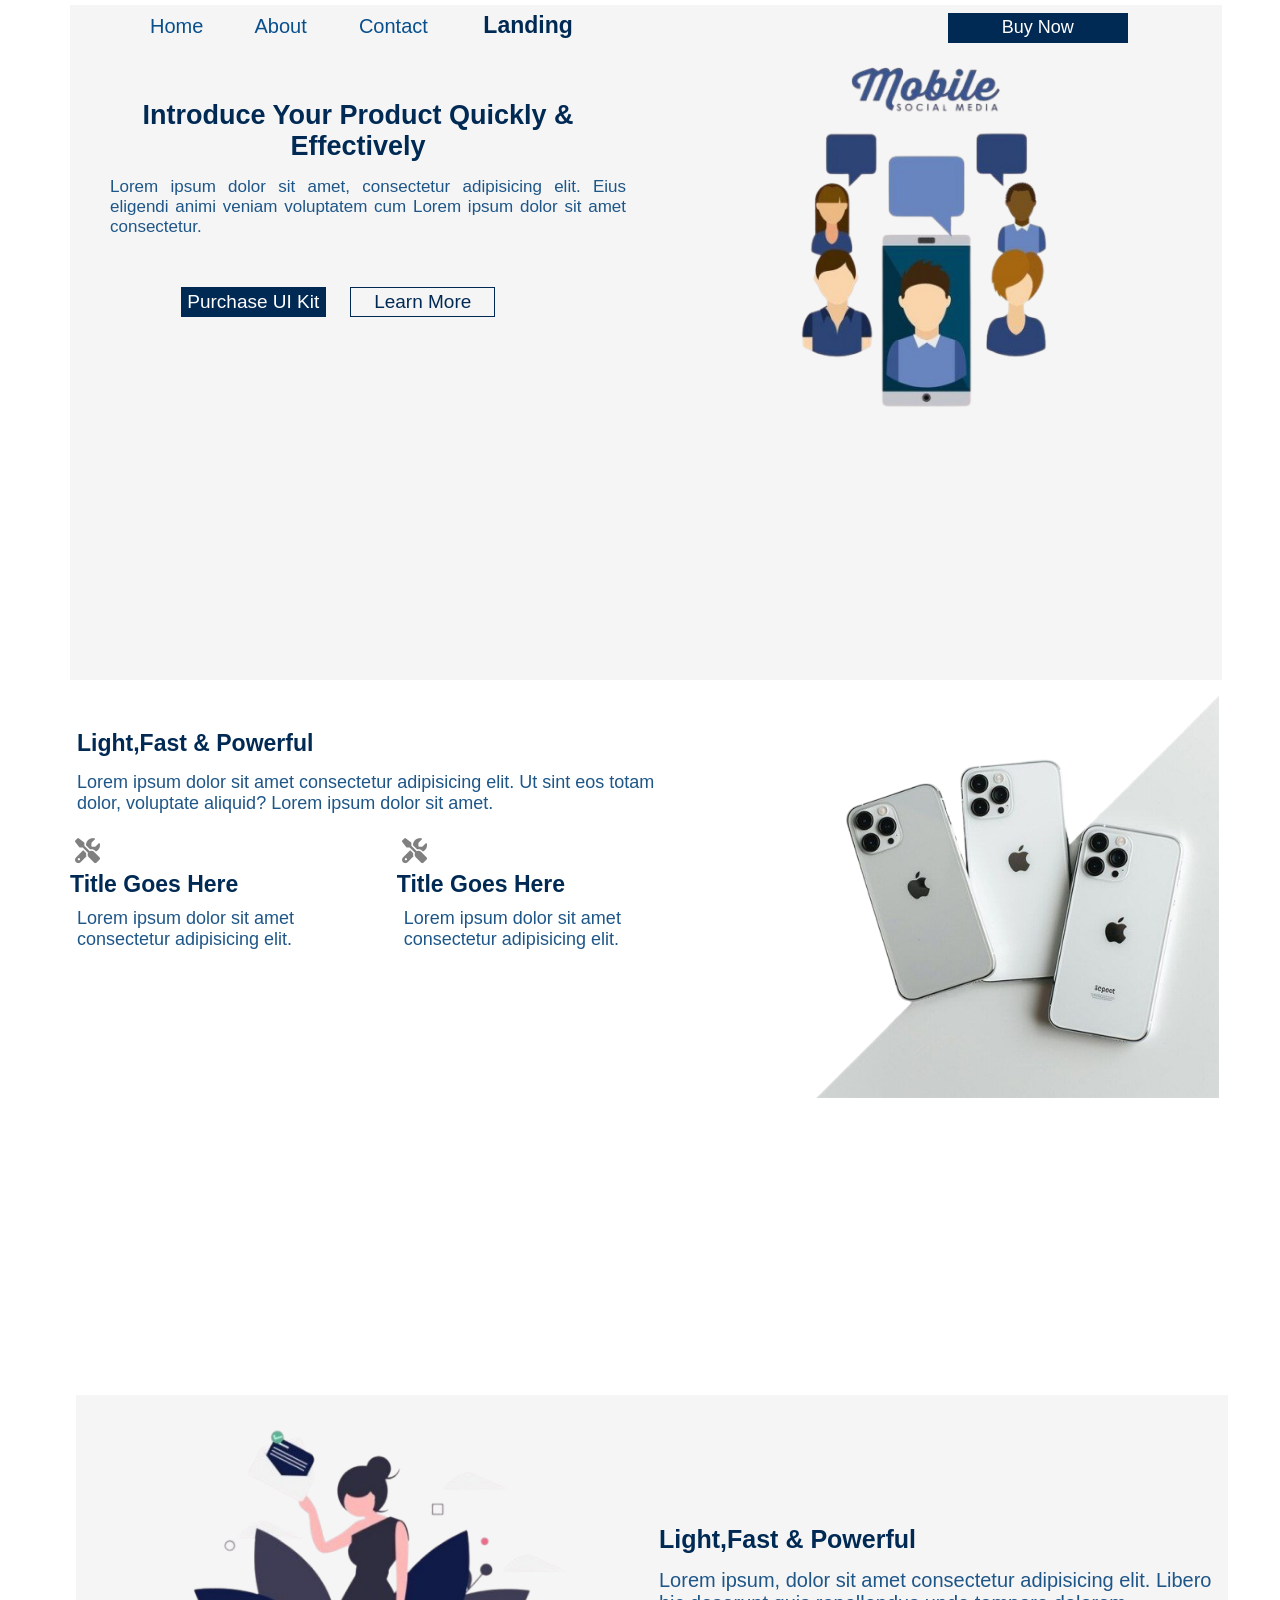
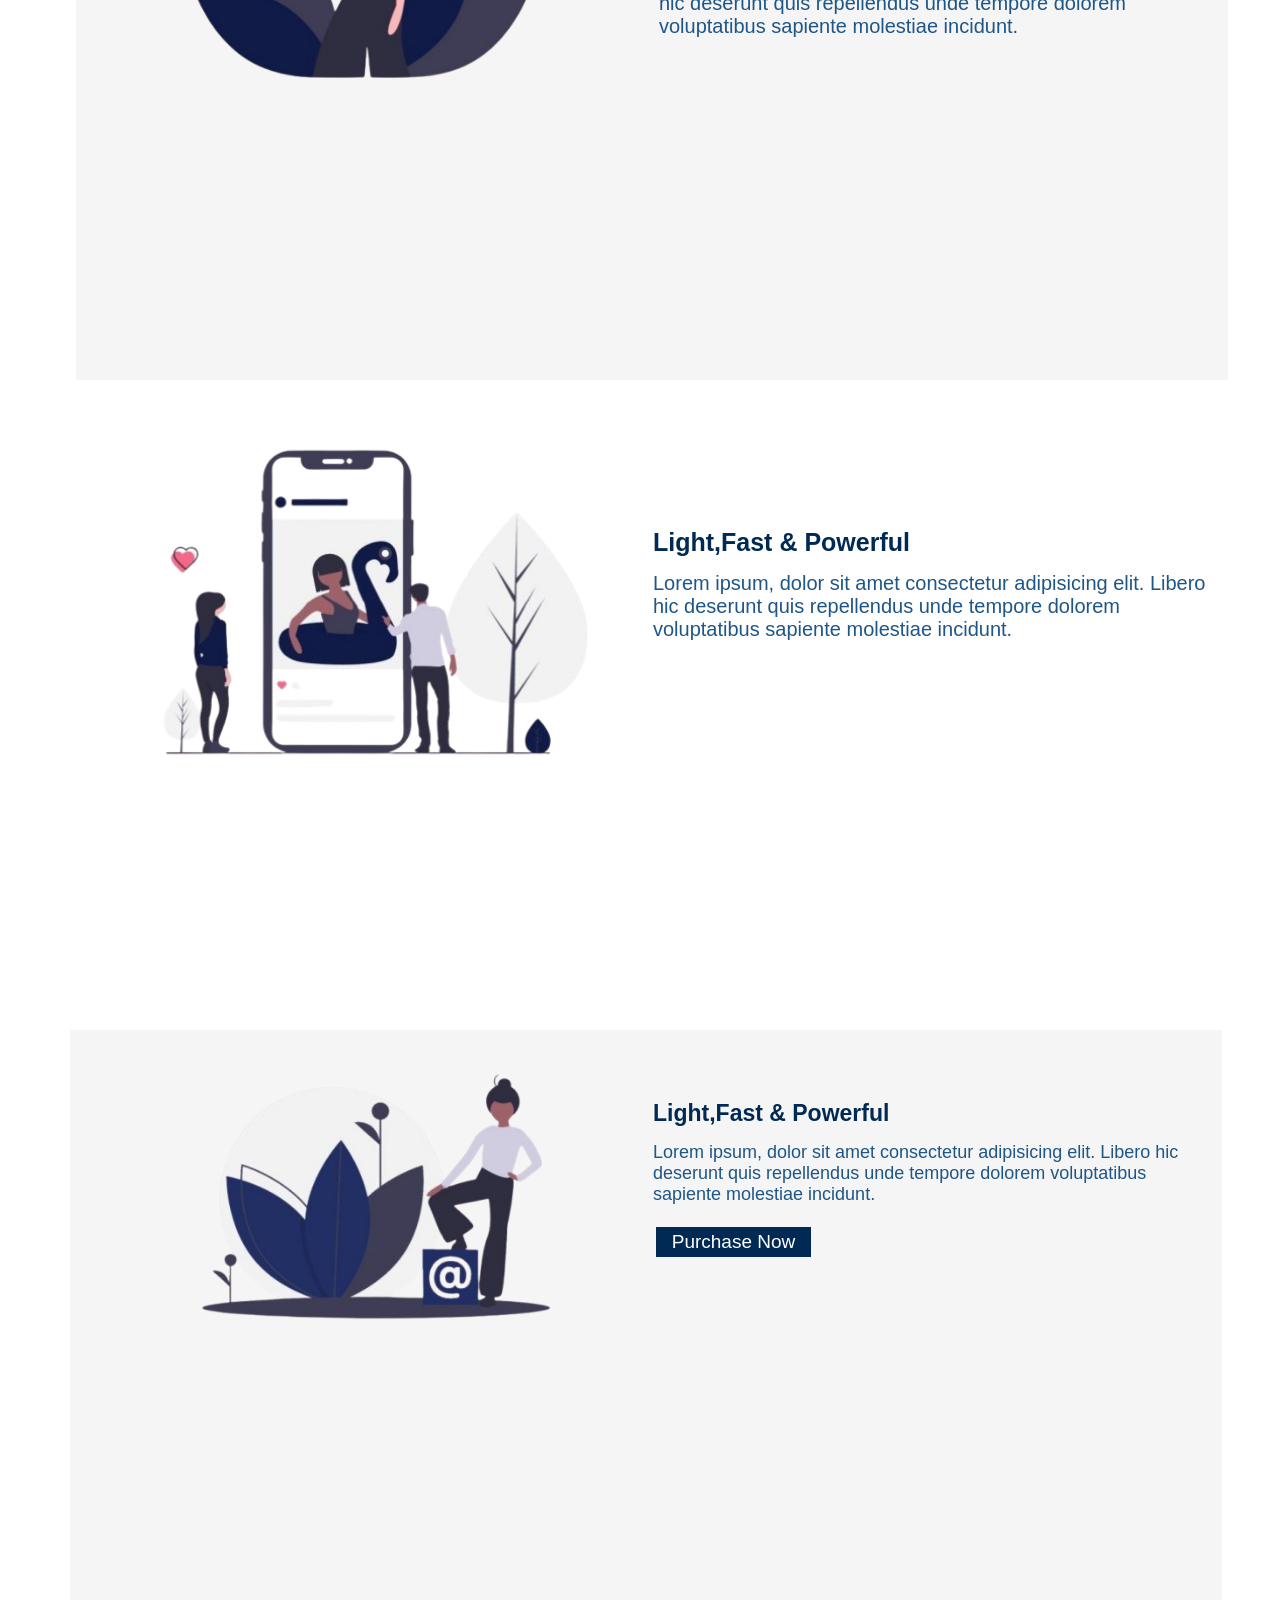
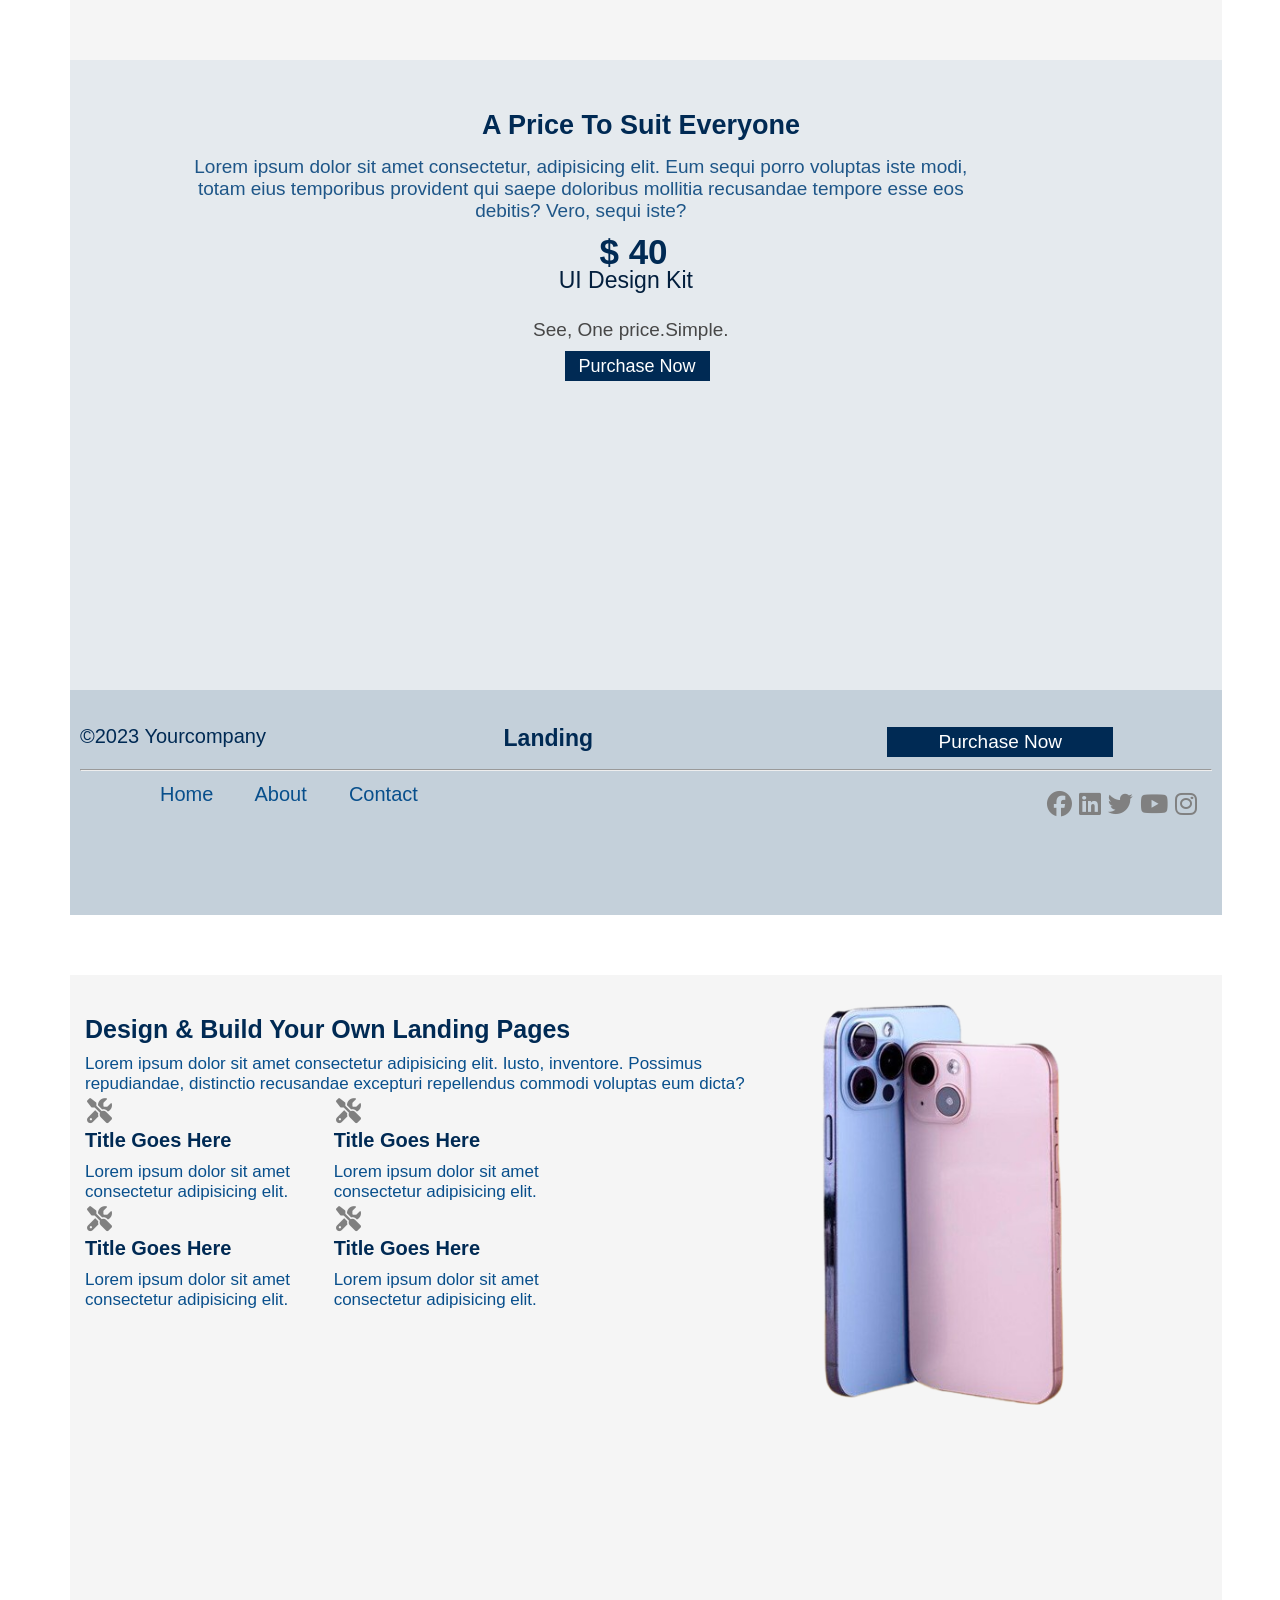
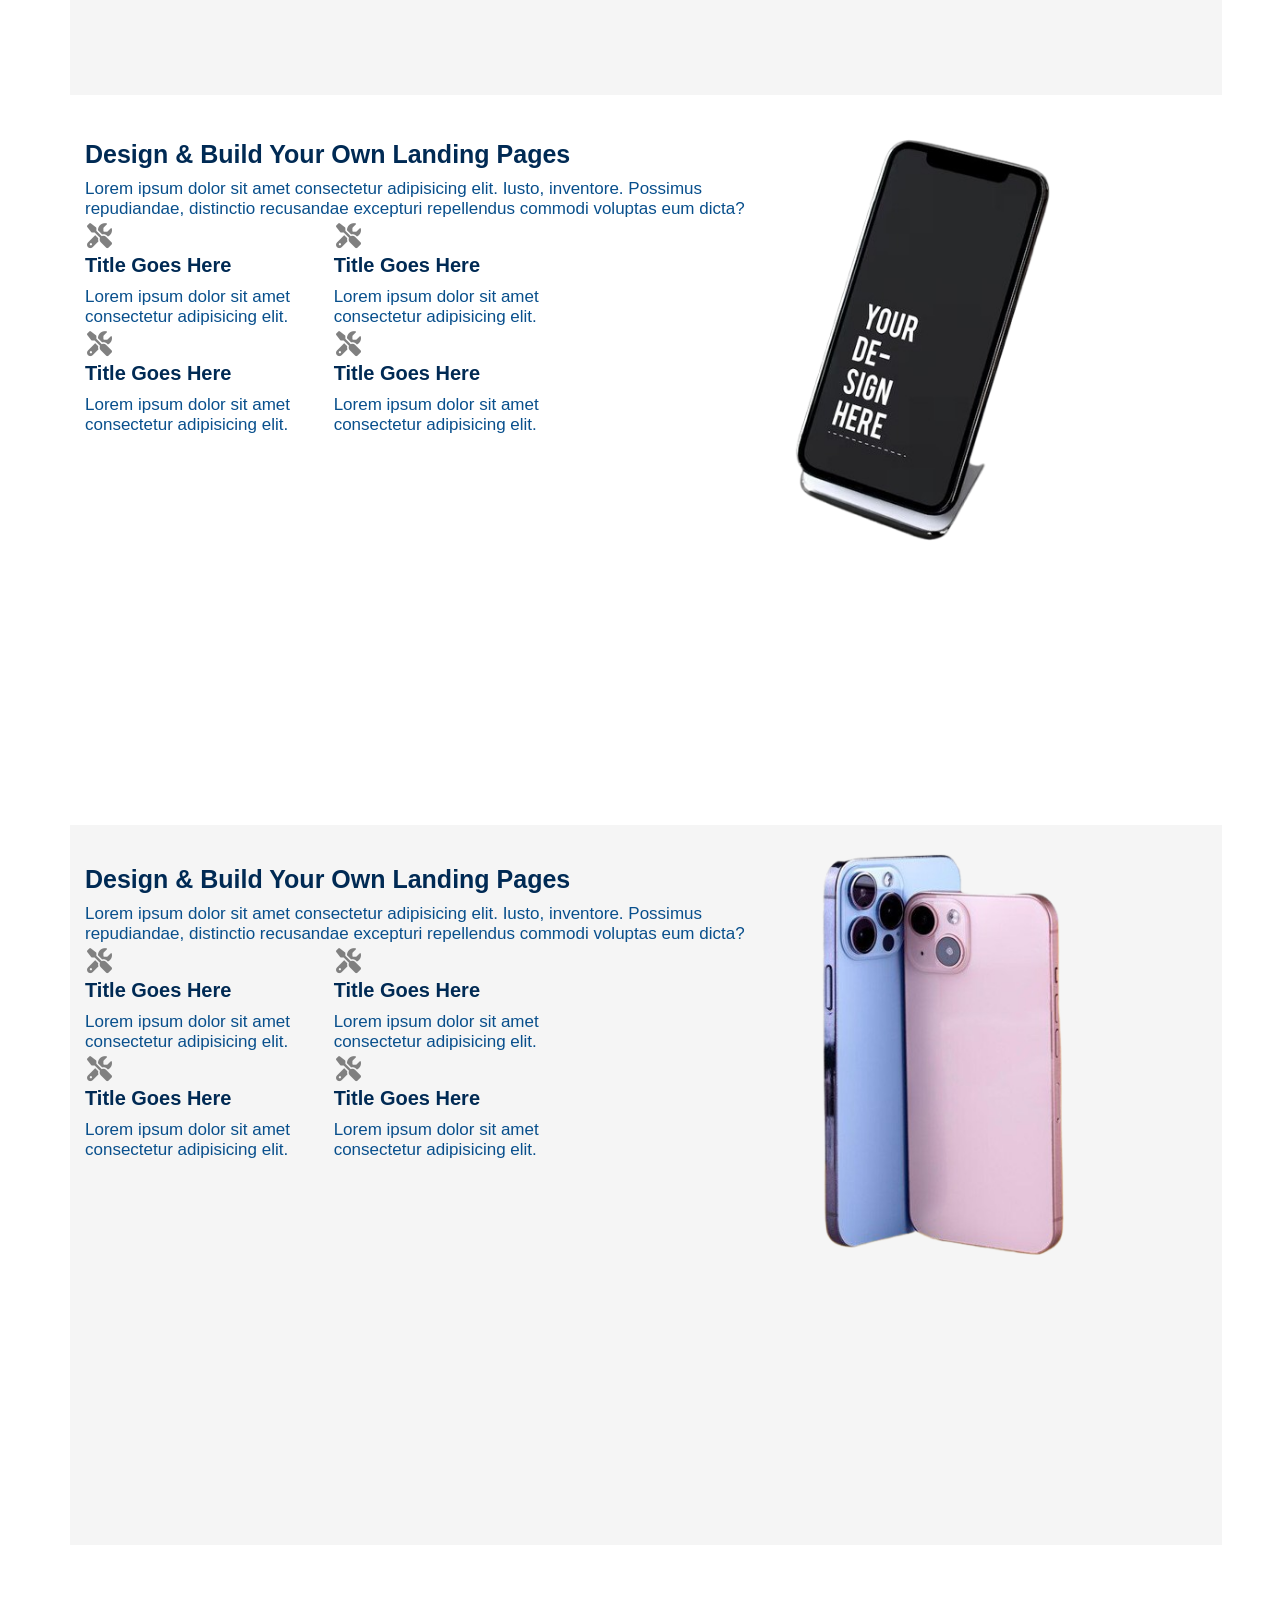
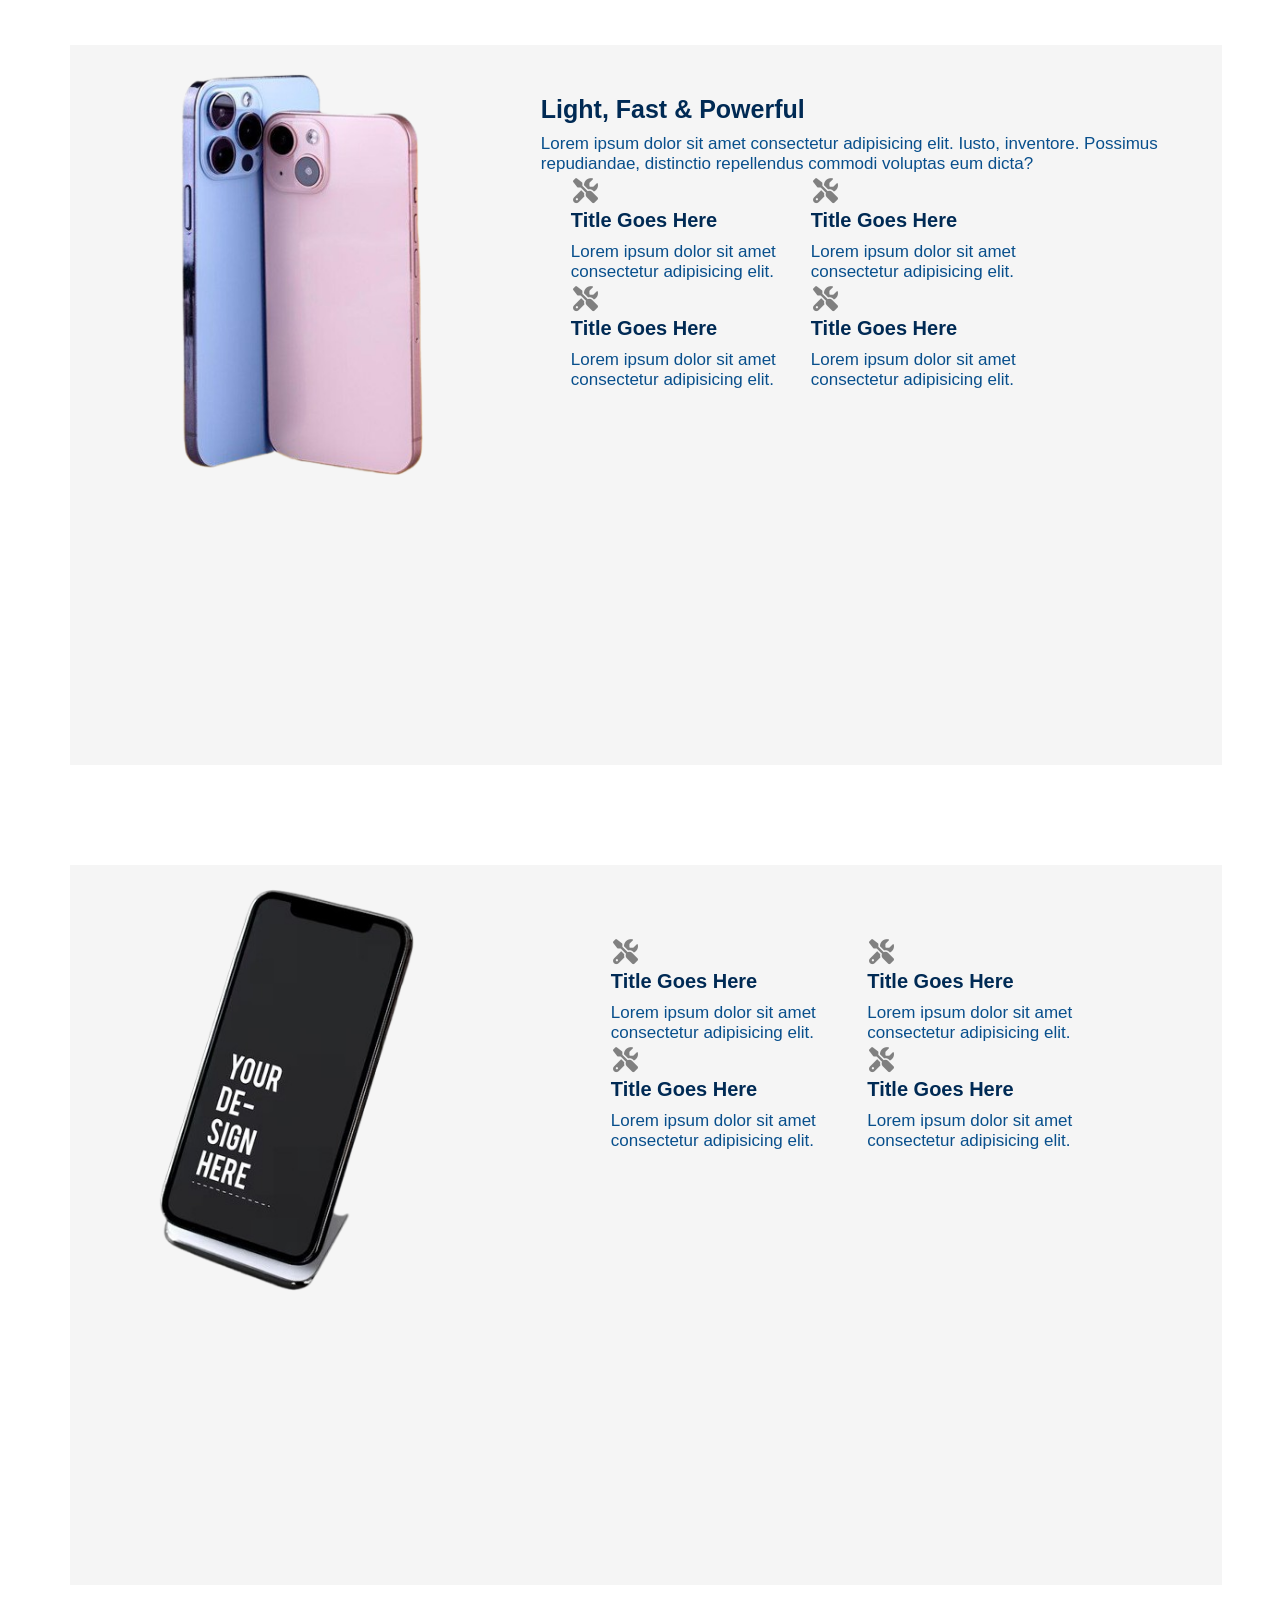
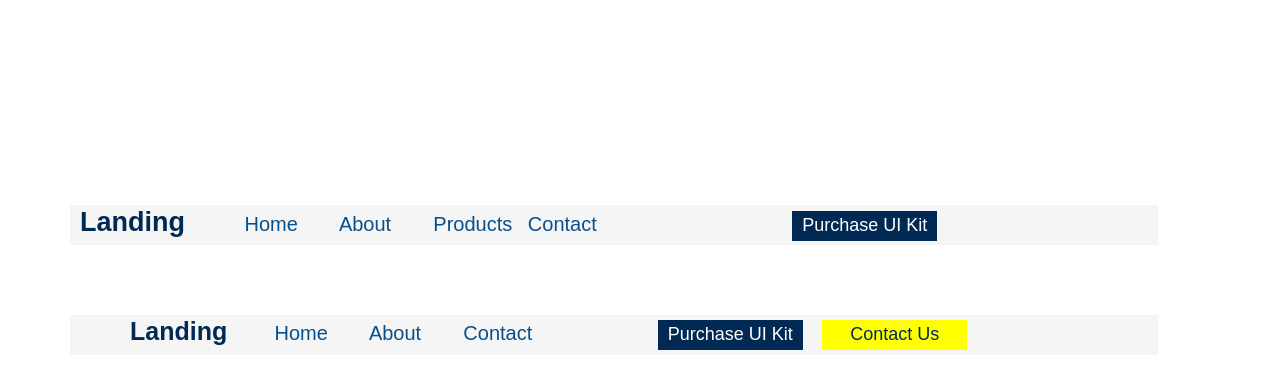
<file: Task 1/index.html>
<!DOCTYPE html>
<html lang="en">
<head>
    <meta charset="UTF-8">
    <meta name="viewport" content="width=device-width, initial-scale=1.0">
    <link rel="stylesheet" href="css/all.css">
    <link rel="stylesheet" href="css/style.css">
    <title>Document</title>
</head>
<body>
    <section class="section1">
        <div class="left">
            <div class="div1">
                <article class="article1">
                    <ul>
                        <li><a href="#">Home</a></li>
                        <li><a href="#">About</a></li>
                        <li><a href="#">Contact</a></li>
                        <li><h4>Landing</h4></li>
                        <li><button class="btn2">Buy Now</button></li>
                    </ul>
                    <div class="left-div1">
                        <h3>Introduce Your  Product Quickly & Effectively</h3>
                        <p>Lorem ipsum dolor sit amet, consectetur adipisicing elit. Eius eligendi animi veniam voluptatem cum Lorem ipsum dolor sit amet consectetur.</p> 
                        <button class="btn">Purchase UI Kit</button>
                        <button class="btn1">Learn More</button>
                    </div>
                    <div class="right-div1">
                        <img src="images/photo-removebg-preview(2).png" alt="">
                    </div>
                </article>
                <article class="article2">
                    <div class="left-article2">
                        <h3>Light,Fast & Powerful</h3>
                        <p>Lorem ipsum dolor sit amet consectetur adipisicing elit. Ut sint eos totam dolor, voluptate aliquid? Lorem ipsum dolor sit amet.</p>
                        <div class="div-center">
                            <div class="center1">
                                <i class="fa-solid fa-screwdriver-wrench"></i>
                                <h4>Title Goes Here</h4>
                                <p>Lorem ipsum dolor sit amet consectetur adipisicing elit.</p>
                            </div>
                            <div class="center2">
                                <i class="fa-solid fa-screwdriver-wrench"></i>
                                <h4>Title Goes Here</h4>
                                <p>Lorem ipsum dolor sit amet consectetur adipisicing elit.</p>
                            </div>
                        </div>
                    </div>
                    <div class="right-article2">
                        <img src="images/photo2-removebg-preview(3).png" alt="">
                    </div>
                </article>
                <article class="article3">
                    <div class="left-article3">
                    <img src="images/photo5-removebg-preview(4).png" alt="">
                    </div>
                    <div class="right-article3">
                        <h3>Light,Fast & Powerful</h3>
                        <p>Lorem ipsum, dolor sit amet consectetur adipisicing elit. Libero hic deserunt quis repellendus 
                            unde tempore dolorem voluptatibus sapiente molestiae incidunt.</p>
                    </div>
                </article>
                <article class="article4">
                    <div class="left-article4">
                        <img src="images/photo6-removebg-preview(3).png" alt="">
                        </div>
                        <div class="right-article4">
                            <h3>Light,Fast & Powerful</h3>
                            <p>Lorem ipsum, dolor sit amet consectetur adipisicing elit. Libero hic deserunt quis repellendus 
                                unde tempore dolorem voluptatibus sapiente molestiae incidunt.</p>
                        </div>
                </article>
                <article class="article5">
                    <div class="left-article5">
                        <img src="images/photo7-removebg-preview(1).png" alt="">
                        </div>
                        <div class="right-article5">
                            <h3>Light,Fast & Powerful</h3>
                            <p>Lorem ipsum, dolor sit amet consectetur adipisicing elit. Libero hic deserunt quis repellendus 
                                unde tempore dolorem voluptatibus sapiente molestiae incidunt.</p>
                                <button class="btn3">Purchase Now</button>
                        </div>
                </article>
                <article class="article6">
                    <div class="lower">
                    <h3>A Price To Suit Everyone</h3>
                    <p>Lorem ipsum dolor sit amet consectetur, adipisicing elit. Eum sequi porro voluptas iste modi, 
                        totam eius temporibus provident qui saepe doloribus
                         mollitia recusandae tempore esse eos debitis? Vero, sequi iste?</p>
                         <span>$ 40</span>
                         <p class="pp">UI Design Kit</p>
                         <p class="ppp">See, One price.Simple.</p>
                         <button class="btn3">Purchase Now</button>
                    </div>
                </article>
                <footer>
                    <div class="upper-footer">
                        <p>&COPY;2023 Yourcompany</p>
                        <h4>Landing</h4>
                        <button class="btn4">Purchase Now </button>
                    </div>
                    <hr>
                    <div class="lower-footer">
                        <ul>
                            <li><a href="#">Home</a></li>
                            <li><a href="#">About</a></li>
                            <li><a href="#">Contact</a></li>
                        </ul> 
                        <div class="icons">
                            <i class="fa-brands fa-facebook"></i>
                            <i class="fa-brands fa-linkedin"></i>
                             <i class="fa-brands fa-twitter"></i>
                             <i class="fa-brands fa-youtube"></i>
                             <i class="fa-brands fa-instagram"></i>
                        </div>
                    </div>
                </footer>

            </div>
        </div>
    </section>
  
     <section class="section2">
    <div class="right">
       
        <div class="div2">
           <div class="left4">
               <h3>Design & Build Your Own Landing Pages</h3>
               <p>Lorem ipsum dolor sit amet consectetur adipisicing elit.
                    Iusto, inventore. Possimus repudiandae, distinctio recusandae excepturi 
                   repellendus commodi voluptas eum dicta?</p>
                   <div class="d_flex">
                    <article>
                       <i class="fa-solid fa-screwdriver-wrench"></i>
                       <h4>Title Goes Here </h4>
                       <p>Lorem ipsum dolor sit amet consectetur adipisicing elit. </p>
                    </article>
                    <article class="pad">
                       <i class="fa-solid fa-screwdriver-wrench"></i>
                       <h4>Title Goes Here </h4>
                       <p>Lorem ipsum dolor sit amet consectetur adipisicing elit. </p>
                    </article>
                    
                   </div>
                   <div class="d_flex1">
                       <article>
                           <i class="fa-solid fa-screwdriver-wrench"></i>
                           <h4>Title Goes Here </h4>
                           <p>Lorem ipsum dolor sit amet consectetur adipisicing elit.</p>
                        </article>
                        
                        <article class="pad">
                           <i class="fa-solid fa-screwdriver-wrench"></i>
                           <h4>Title Goes Here </h4>
                           <p>Lorem ipsum dolor sit amet consectetur adipisicing elit.</p>
                        </article>
                        
                   </div>
           </div>
           <div class="right4">
               <img src="images/photo4-removebg-preview(3).png" alt="">
           </div>
        </div>
       <div class="div3">
               <div class="left4">
                   <h3>Design & Build Your Own Landing Pages</h3>
                   <p>Lorem ipsum dolor sit amet consectetur adipisicing elit.
                        Iusto, inventore. Possimus repudiandae, distinctio recusandae excepturi 
                       repellendus commodi voluptas eum dicta?</p>
                       <div class="d_flex center-div">
                        <article>
                           <i class="fa-solid fa-screwdriver-wrench"></i>
                           <h4>Title Goes Here </h4>
                           <p>Lorem ipsum dolor sit amet consectetur adipisicing elit. </p>
                        </article>
                        <article class="pad pad3">
                           <i class="fa-solid fa-screwdriver-wrench"></i>
                           <h4>Title Goes Here </h4>
                           <p>Lorem ipsum dolor sit amet consectetur adipisicing elit. </p>
                        </article>
                        
                       </div>
                       <div class="d_flex1">
                           <article>
                               <i class="fa-solid fa-screwdriver-wrench"></i>
                               <h4>Title Goes Here </h4>
                               <p>Lorem ipsum dolor sit amet consectetur adipisicing elit.</p>
                            </article>
                            
                            <article class="pad">
                               <i class="fa-solid fa-screwdriver-wrench"></i>
                               <h4>Title Goes Here </h4>
                               <p>Lorem ipsum dolor sit amet consectetur adipisicing elit.</p>
                            </article>
                            
                       </div>
               </div>
               <div class="right4">
                   <img src="images/photo3-removebg-preview(3).png" class="style2" alt="">
               </div>
            
       </div>
       <div class="div4">
               <div class="left4">
                   <h3>Design & Build Your Own Landing Pages</h3>
                   <p>Lorem ipsum dolor sit amet consectetur adipisicing elit.
                        Iusto, inventore. Possimus repudiandae, distinctio recusandae excepturi 
                       repellendus commodi voluptas eum dicta?</p>
                       <div class="d_flex">
                        <article>
                           <i class="fa-solid fa-screwdriver-wrench"></i>
                           <h4>Title Goes Here </h4>
                           <p>Lorem ipsum dolor sit amet consectetur adipisicing elit. </p>
                        </article>
                        <article class="pad">
                           <i class="fa-solid fa-screwdriver-wrench"></i>
                           <h4>Title Goes Here </h4>
                           <p>Lorem ipsum dolor sit amet consectetur adipisicing elit. </p>
                        </article>
                        
                       </div>
                       <div class="d_flex1">
                           <article>
                               <i class="fa-solid fa-screwdriver-wrench"></i>
                               <h4>Title Goes Here </h4>
                               <p>Lorem ipsum dolor sit amet consectetur adipisicing elit.</p>
                            </article>
                            
                            <article class="pad">
                               <i class="fa-solid fa-screwdriver-wrench"></i>
                               <h4>Title Goes Here </h4>
                               <p>Lorem ipsum dolor sit amet consectetur adipisicing elit.</p>
                            </article>
                            
                       </div>
               </div>
               <div class="right4">
                   <img src="images/photo4-removebg-preview(3).png" alt="">
               </div>
           
       </div>
       <div class="div5">
           <div class="left5">
               <img src="images/photo4-removebg-preview(3).png" alt="">
           </div>
               <div class="right5 style3">
                   <h3>
                       Light, Fast & Powerful
                   </h3>
                   <p>Lorem ipsum dolor sit amet consectetur adipisicing elit.
                        Iusto, inventore. Possimus repudiandae, distinctio   
                       repellendus commodi voluptas eum dicta?</p>
                       <div class="d_flex right8">
                        <article>
                           <i class="fa-solid fa-screwdriver-wrench"></i>
                           <h4>Title Goes Here </h4>
                           <p>Lorem ipsum dolor sit amet consectetur adipisicing elit. </p>
                        </article>
                        <article class="pad">
                           <i class="fa-solid fa-screwdriver-wrench"></i>
                           <h4>Title Goes Here </h4>
                           <p>Lorem ipsum dolor sit amet consectetur adipisicing elit. </p>
                        </article>
                        
                       </div>
                       <div class="d_flex1 right8">
                           <article>
                               <i class="fa-solid fa-screwdriver-wrench"></i>
                               <h4>Title Goes Here </h4>
                               <p>Lorem ipsum dolor sit amet consectetur adipisicing elit.</p>
                            </article>
                            
                            <article class="pad">
                               <i class="fa-solid fa-screwdriver-wrench"></i>
                               <h4>Title Goes Here </h4>
                               <p>Lorem ipsum dolor sit amet consectetur adipisicing elit.</p>
                            </article>
                            
                       </div>
               </div>
            
           
       </div>
       <div class="div6">
           <div class="left5">
               <img src="images/photo3-removebg-preview(3).png" alt="">
           </div>
               <div class="right5  right7">
               
                       <div class="d_flex">
                        <article>
                           <i class="fa-solid fa-screwdriver-wrench"></i>
                           <h4>Title Goes Here </h4>
                           <p>Lorem ipsum dolor sit amet consectetur adipisicing elit. </p>
                        </article>
                        <article class="pad">
                           <i class="fa-solid fa-screwdriver-wrench"></i>
                           <h4>Title Goes Here </h4>
                           <p>Lorem ipsum dolor sit amet consectetur adipisicing elit. </p>
                        </article>
                        
                       </div>
                       <div class="d_flex1">
                           <article>
                               <i class="fa-solid fa-screwdriver-wrench"></i>
                               <h4>Title Goes Here </h4>
                               <p>Lorem ipsum dolor sit amet consectetur adipisicing elit.</p>
                            </article>
                            
                            <article class="pad">
                               <i class="fa-solid fa-screwdriver-wrench"></i>
                               <h4>Title Goes Here </h4>
                               <p>Lorem ipsum dolor sit amet consectetur adipisicing elit.</p>
                            </article>
                            
                       </div>
               </div>
             
       </div>
       
       
   </div>
     </section>

     <div class="line">
        <ul>
            <li><h4>Landing</h4></li>
            <li><a href="#">Home</a></li>
            <li><a href="#">About</a></li>
            <li><a href="#">Products</a></li>
            <li><a href="#">Contact</a></li>
            <li><button class="btn6">Purchase UI Kit</button></li>
        </ul> 
    </div>
    <div class="line1">
        <ul>
            <li><h4>Landing</h4></li>
            <li><a href="#">Home</a></li>
            <li><a href="#">About</a></li>
            <li><a href="#">Contact</a></li>
            <li><button class="btn6">Purchase UI Kit</button></li>
            <li><button class="btnn">Contact Us</button></li>
        </ul> 
    </div>
</body>
</html>
</file>
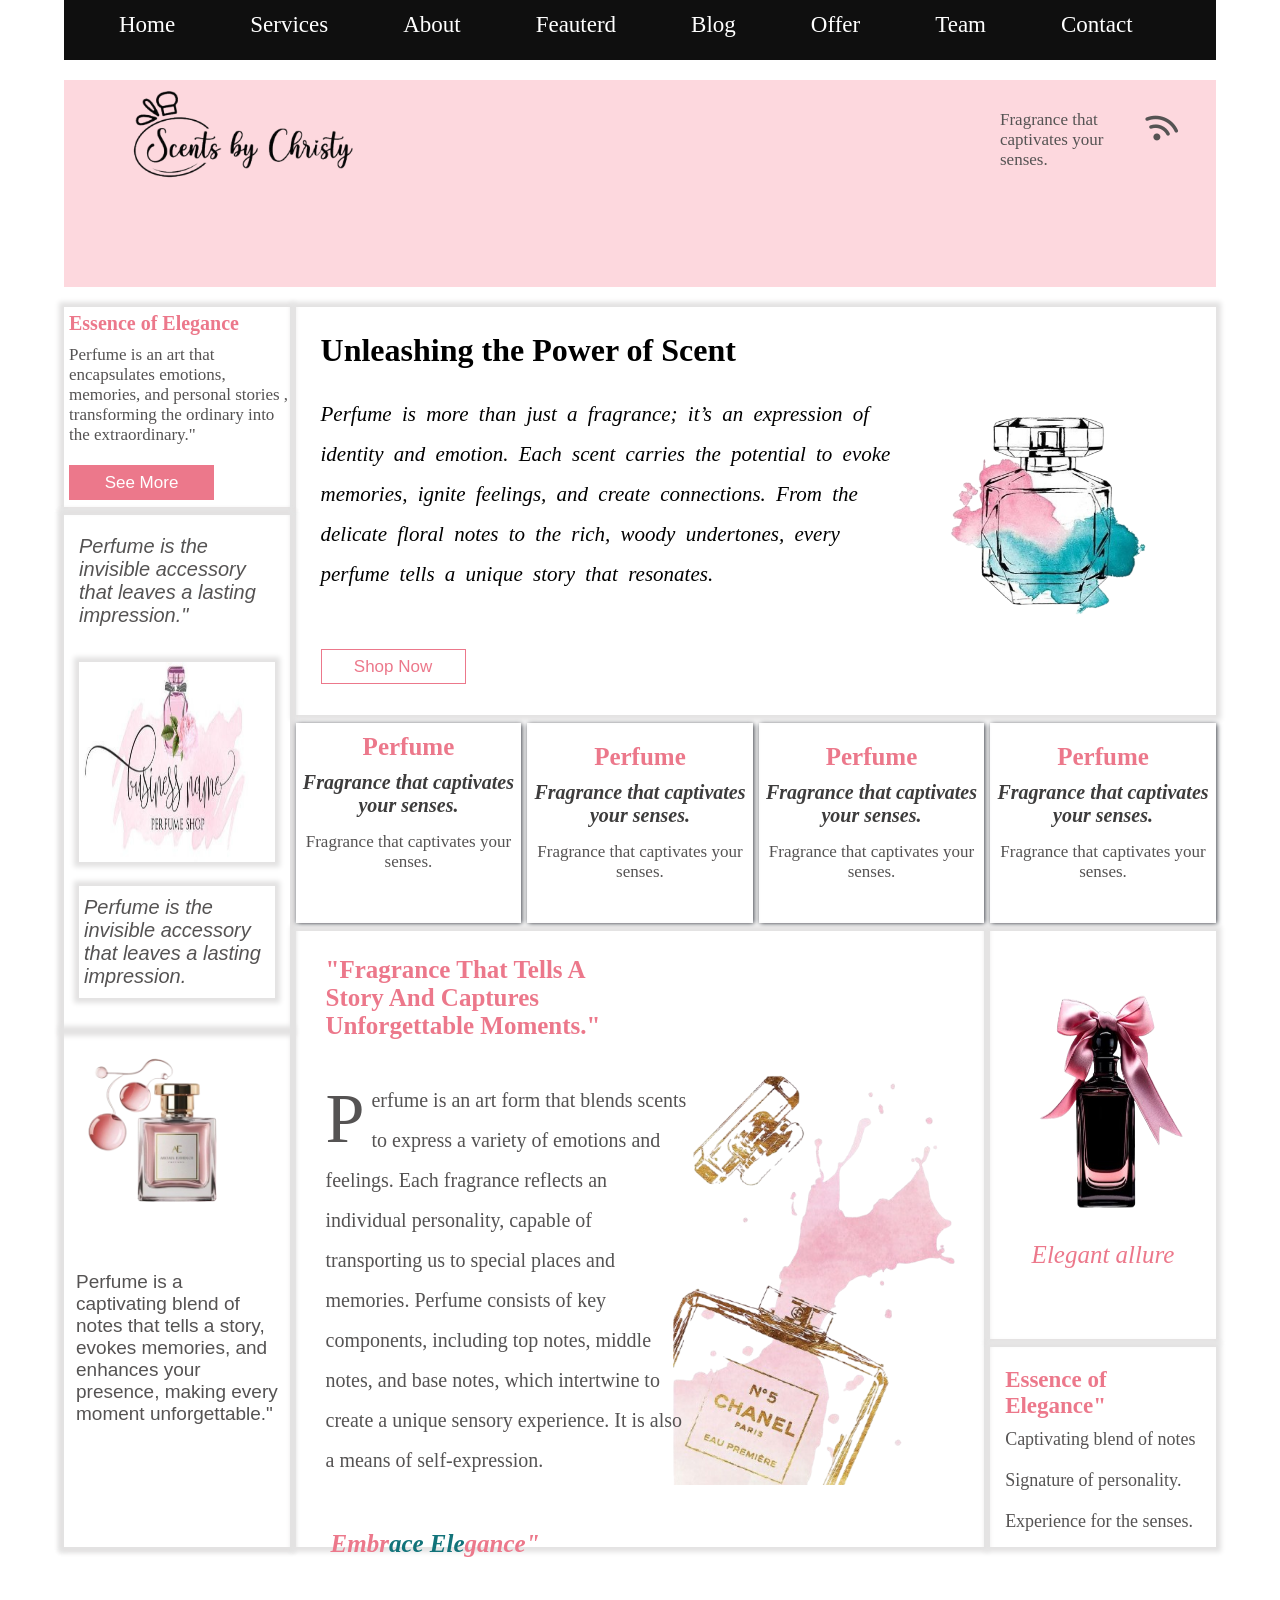
<file: Task2/index.html>
<!DOCTYPE html>
<html lang="en">
<head>
    <meta charset="UTF-8">
    <meta name="viewport" content="width=device-width, initial-scale=1.0">
    <link rel="stylesheet" href="css/all.css">
    <link rel="stylesheet" href="css/style.css">
    <title>TASK</title>
</head>
<body>
   
    <header>
        <ul>
            <li><a href="#">Home</a></li>
            <li><a href="#">Services</a></li>
            <li><a href="#">About</a></li>
            <li><a href="#">Feauterd</a></li>
            <li><a href="#">Blog</a></li>
            <li><a href="#">Offer</a></li>
            <li><a href="#">Team</a></li>
            <li><a href="#">Contact</a></li>
        </ul>
    </header>
    
    <div class="under-header">
        <div class="img1"><img class="imego" src="images/photo-removebg-preview(1).png" alt="logo"></div>
        <article class="d_flex">
            <p>Fragrance that captivates your senses.</p>
            <i class="fa-solid fa-wifi"></i>
          </article>
  </div> 
    <div class="containo">
    <div class="parent">
        <div class="div1">
            <h3>Essence of Elegance</h3>
            <p class="first">Perfume is an art that encapsulates emotions, memories, and personal stories
                , transforming the ordinary into the extraordinary."</p>
            <button class="btn1">See More</button>
        </div>

        <div class="div2">
            <div class="left1"><h3>Unleashing the Power of Scent</h3>
            <p>Perfume is more than just a fragrance; it’s an expression of identity and emotion. Each scent 
                carries the potential to evoke memories, ignite feelings, and create connections. From the delicate 
                floral notes to the rich, woody undertones, every perfume tells a unique story that resonates.
            </p>
            <button class="btn">Shop Now</button>
            </div>
            <div class="right">
                <img src="images/photo3-removebg-preview(2).png" alt="">
            </div>
        </div>

        <div class="div3">
            <div class="inter"><p class="pin">Perfume is the invisible accessory that leaves a lasting impression."</p>
                <img src="images/photo1.jpg" class="photo1" alt="">
            <p class="left">Perfume is the invisible accessory that leaves a lasting impression.</p>
            </div>
            
            <div class="under">
                <img src="images/photo2-removebg-preview(2).png" class="photo2" alt="">
                <p>Perfume is a captivating blend of notes that tells a story, evokes memories,
                     and enhances your presence, making every moment unforgettable."</p>
            </div>
            

        </div>
        <div class="div4">
            <h3>Perfume</h3>
            <span>Fragrance that captivates your senses.</span>
            <p>Fragrance that captivates your senses.</p>
        </div>
        <div class="div5">
            <h3>Perfume</h3>
            <span>Fragrance that captivates your senses.</span>
            <p>Fragrance that captivates your senses.</p>
        </div>
        <div class="div6">
            <h3>Perfume</h3>
            <span>Fragrance that captivates your senses.</span>
            <p>Fragrance that captivates your senses.</p></div>
        <div class="div9">
          <h3>"Fragrance that tells a story and captures unforgettable moments."</h3>
          <p>
            <span class="style">P</span>erfume is an art form that blends scents to express a variety of emotions and feelings. Each
             fragrance reflects an individual personality, capable of transporting us to special places 
             and memories. Perfume consists of key components, including top notes, middle notes, and base notes,
              which intertwine to create a unique sensory experience. It is also a means of self-expression.
            </p>
            <img src="images/photo6-removebg-preview(2).png" alt="">
            <span class="spa1">Embr<span class="ce">ace Ele</span>gance"</span>
        </div>
        <div class="div7">
            <h3>Perfume</h3>
            <span>Fragrance that captivates 
                your senses.</span>
            <p>Fragrance that captivates your senses.</p>
        </div>
        <div class="div10">
            <img src="images/photo4-removebg-preview(2).png" alt="">
            <p>Elegant allure</p>
        </div>
        <div class="div11">
            <h3>
                Essence of Elegance"
            </h3>
            <p>Captivating blend of notes</p>
            <p>Signature of personality.</p>
            <p>Experience for the senses.</p>
        </div>
    </div>
</div>




    
</body>
</html>
</file>
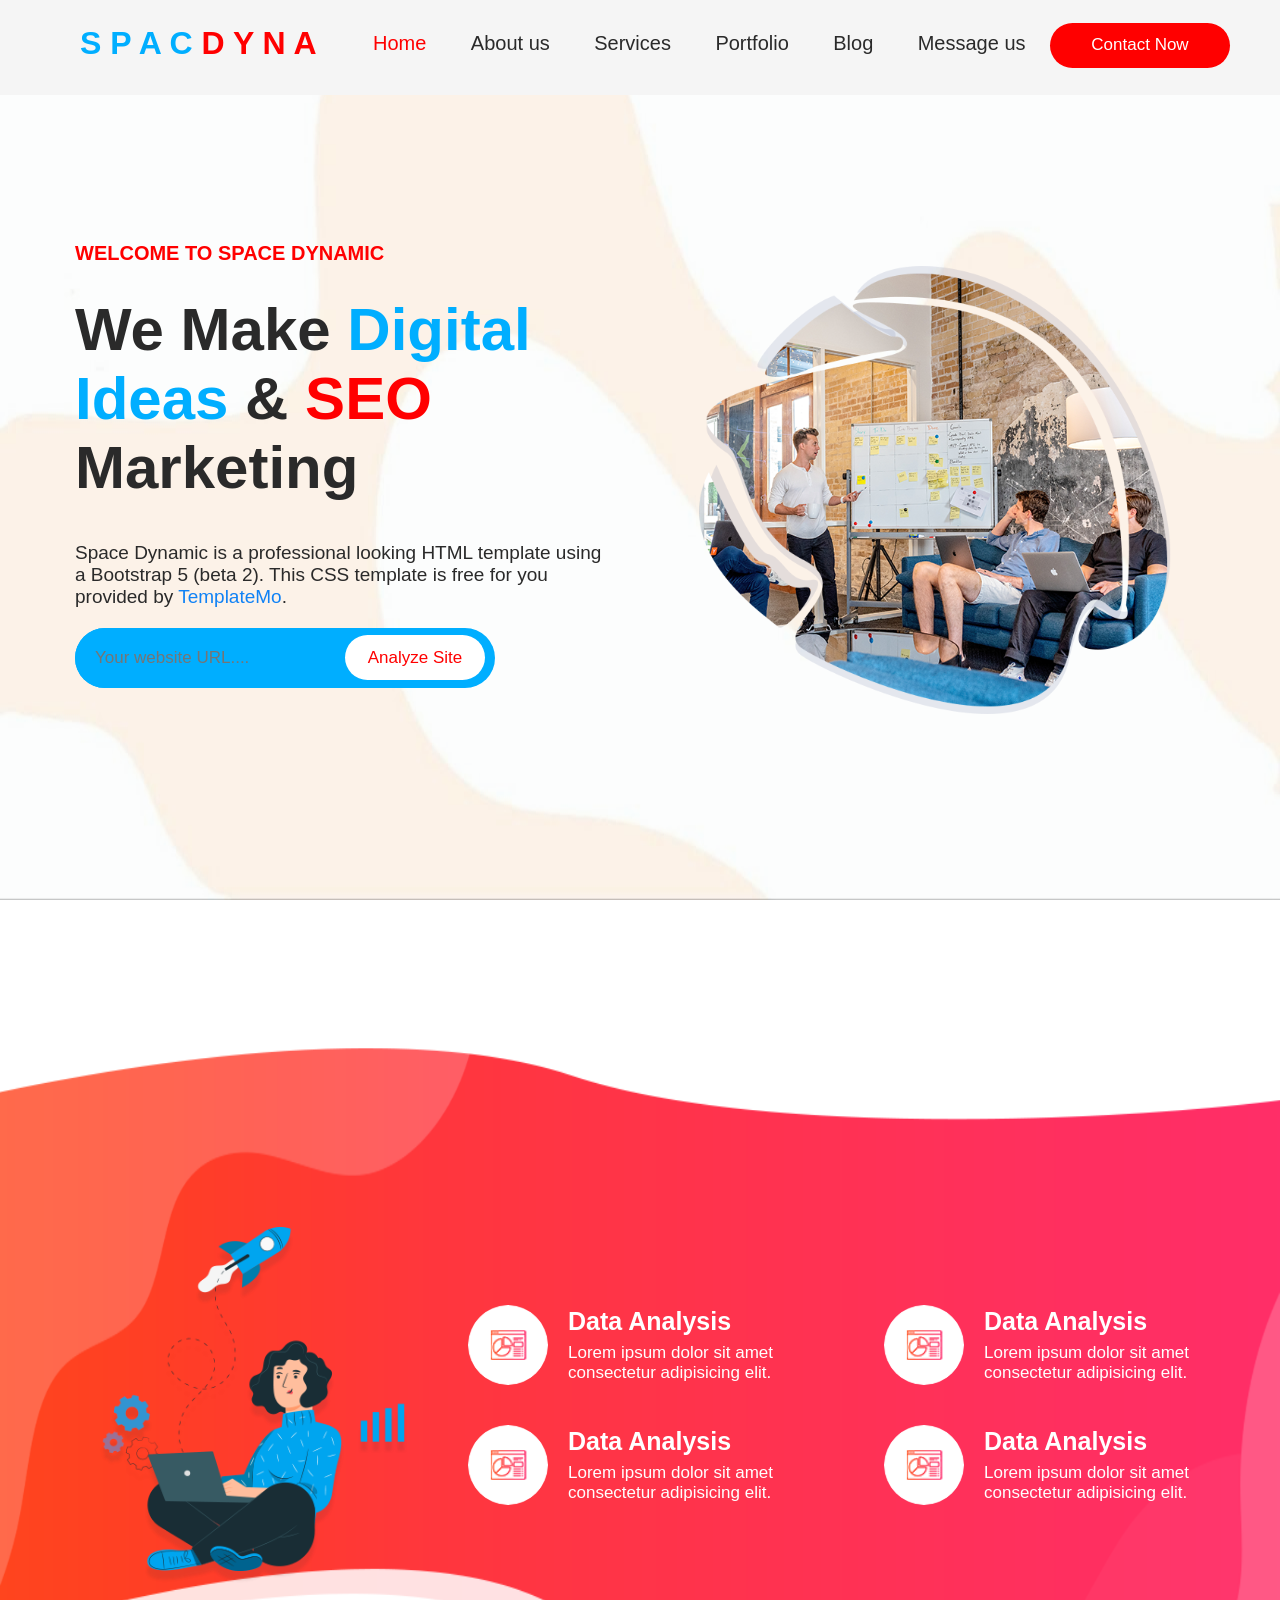
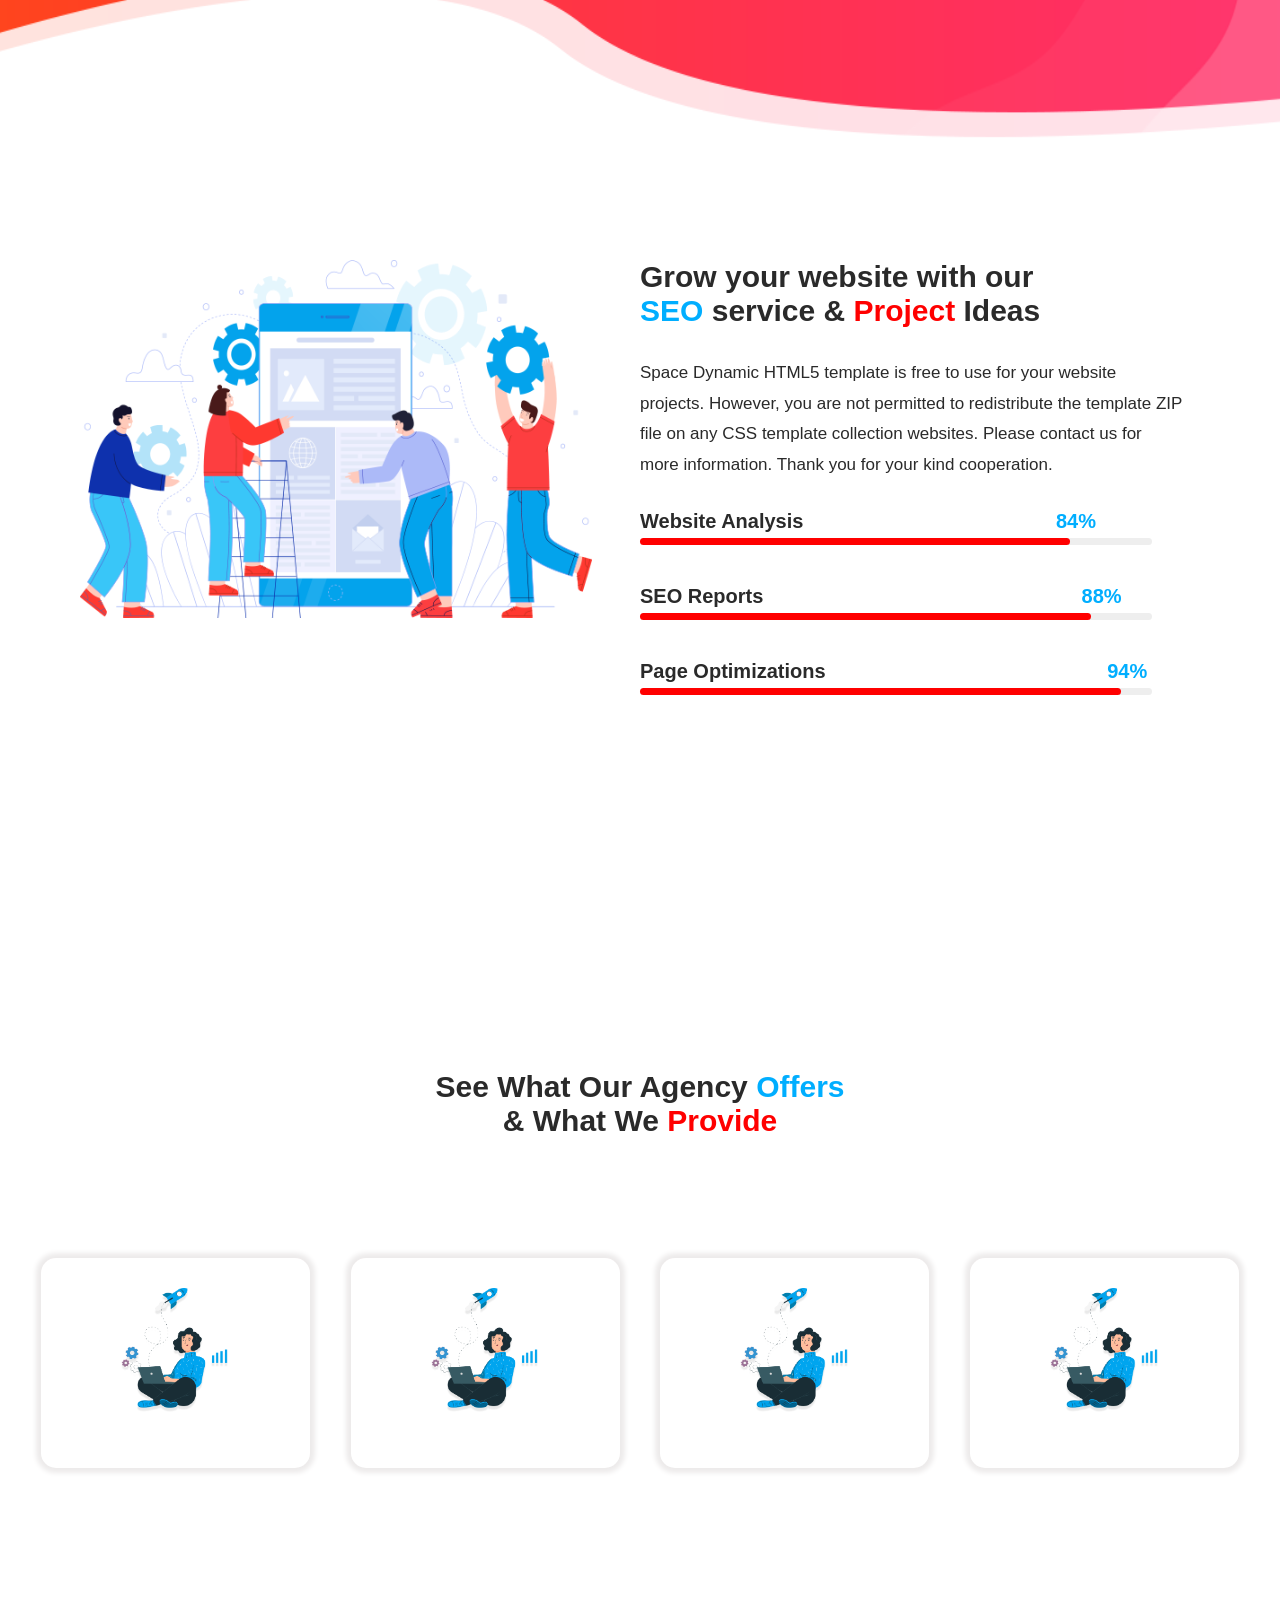
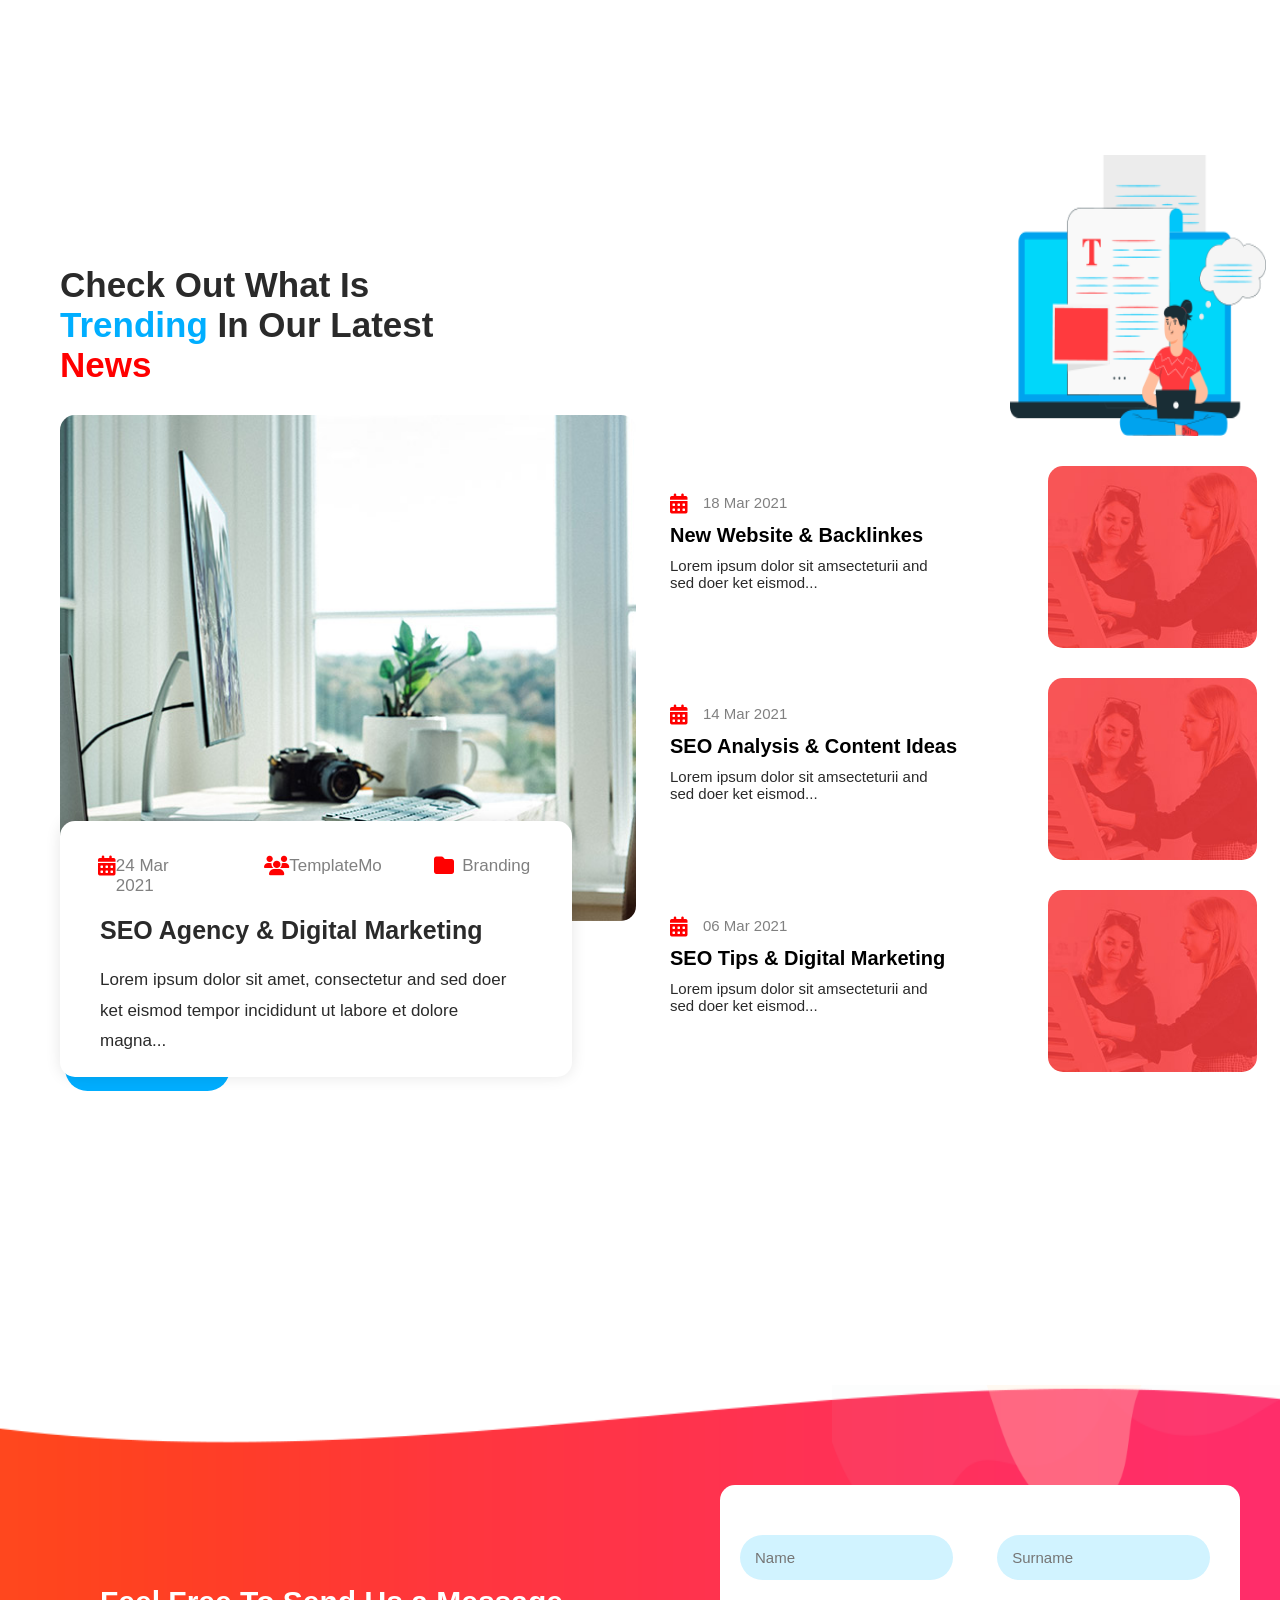
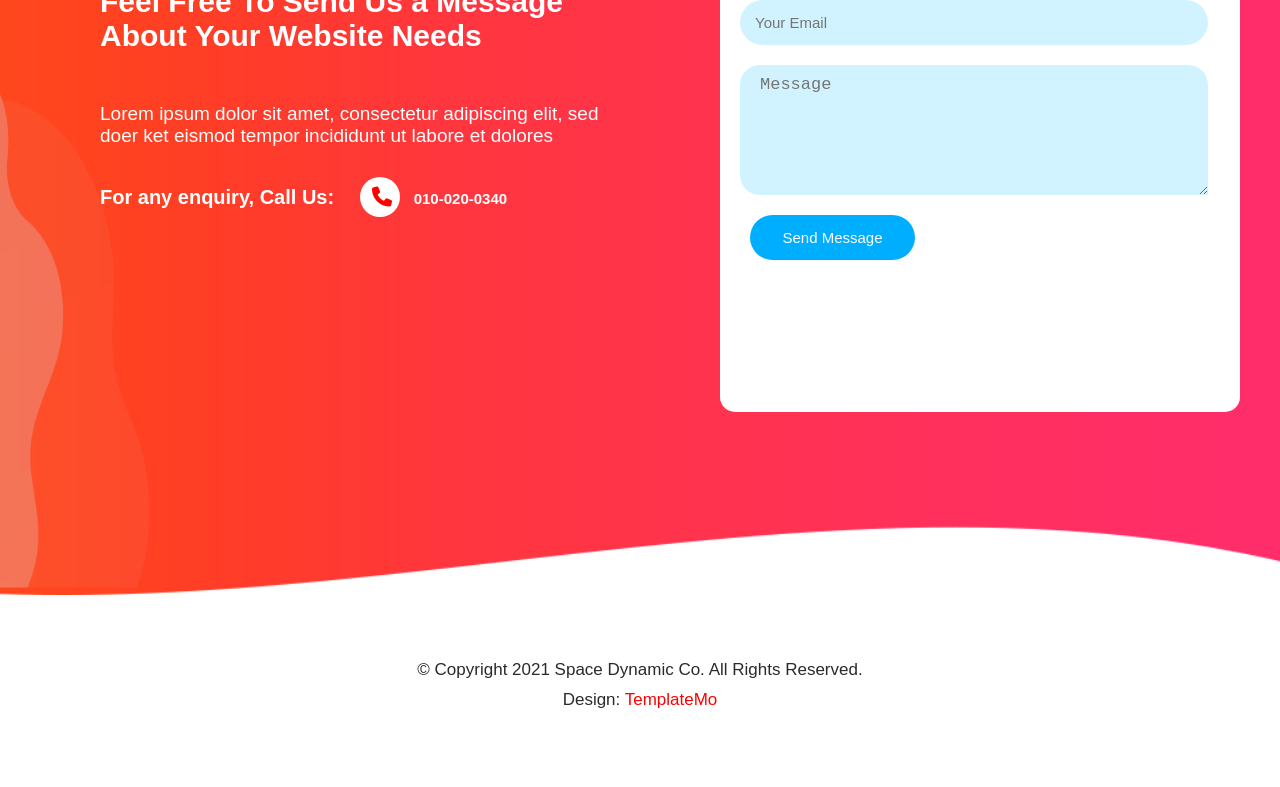
<file: Task3/index.html>
<html>
<head>
    <title>Revision</title>

    <link rel="stylesheet" href="CSS/all.css">
    <link rel="stylesheet" href="CSS/style.css">
</head>

<body>
  <header>
    <h1>S P A C<span class="spa1"> D Y N A</span></h1>
    <nav>
        <ul>
            <li><a href="#"><span class="spa1">Home</span></a></li>
            <li><a href="#">About us</a></li>
            <li><a href="#">Services</a></li>
            <li><a href="#">Portfolio</a></li>
            <li><a href="#">Blog</a></li>
            <li><a href="#">Message us</a></li>
            <button class="btn1">Contact Now</button>
        </ul>
    </nav>
  </header>  

  <div class="main">
    <div class="overlay">
      <div class="left">
        <h4>WELCOME TO SPACE DYNAMIC</h4>
        <h1>We Make <span class="spa2">Digital Ideas</span> & <span class="spa3">SEO</span> Marketing</h1>
        <p>Space Dynamic is a professional looking HTML template using a Bootstrap 5
          (beta 2). This CSS template is free for you provided by <span class="spa4">TemplateMo</span>.
        </p>
      
    <form action="#">
          <input type="address" placeholder="Your website URL....">
           <button>Analyze Site</button>
        </form>
      </div>

    <div class="right">
      <img src="Images/banner-right-image.png" alt="">
    </div>
    </div>
  </div>


  <div class="sec2">

    <div class="left1">
      <img src="Images/about-left-image.png" alt="">
    </div>

    <div class="right1">
      <div class="art1">
      <article class="parent">
       <article><img src="Images/service-icon-01.png" alt=""></article>
       <article><h2>Data Analysis</h2>
       <p>Lorem ipsum dolor sit amet consectetur adipisicing elit.</p></article>
      </article>
      <article class="parent">
        <article><img src="Images/service-icon-01.png" alt=""></article>
       <article><h2>Data Analysis</h2>
       <p>Lorem ipsum dolor sit amet consectetur adipisicing elit.</p></article>
      </article>
      </article>
      </div>
    
    <div class="art2">
      <article class="parent">
       <article><img src="Images/service-icon-01.png" alt=""></article>
       <article><h2>Data Analysis</h2>
       <p>Lorem ipsum dolor sit amet consectetur adipisicing elit.</p></article>
      </article>
      </article>
      <article class="parent">
        <article><img src="Images/service-icon-01.png" alt=""></article>
       <article><h2>Data Analysis</h2>
       <p>Lorem ipsum dolor sit amet consectetur adipisicing elit.</p></article>
      </article>
      </article>
      </div>
    
    
    </div>
  </div>

  <div class="sec3">
    <div class="left2">
      <img src="Images/services-left-image.png" alt="">
    </div>
    <div class="right2">
      <h1>Grow your website with our <span class="spa3">SEO</span> service & <span class="spa4">Project</span> Ideas</h1>
      <p>Space Dynamic HTML5 template is free to use for your website projects. However, 
        you are not permitted to redistribute the template ZIP file on any CSS template collection websites.
         Please contact us for more information. Thank you for your kind cooperation.</p>
    
  <div class="progress-container">
  <div class="progress-title">
  Website Analysis  <span class="percent percent1">84%</span>
  </div>
  <div class="progress-bar">
  <div class="progress" style="width:84%;">
   
  </div>
  </div>
  </div>

  <div class="progress-container">
  <div class="progress-title">
  SEO Reports <span class="percent percent2">88%</span>
  </div>
  <div class="progress-bar">
    <div class="progress" style="width:88%;">
   
  </div>
  </div>
  </div>

  <div class="progress-container">
  <div class="progress-title">
  Page Optimizations <span class="percent percent3">94%</span>
  </div>
  <div class="progress-bar">
  <div class="progress" style="width:94%;">
    
  </div>
  </div>
  </div>
</div>
  </div>

 <div class="sec44">
  <h1>See What Our Agency <span class="spa5">Offers</span> 
  <br>& What We <span class="spa6">Provide</span></h1>
  <div class="sec4">
  <div class="div1 box">
    <div class="front"><img src="Images/about-left-image.png" alt=""></div> 
    <div class="inner">
      <h2>SEO Analysis</h2>
      <P>Lorem ipsum, dolor sit amet consectetur adipisicing elit.</P>
      <div class="tr"></div>
    </div>
  </div>

  <div class="div2 box">
    <div class="front"><img src="Images/about-left-image.png" alt=""></div> 
    <div class="inner">
     <h2>Website Reborting</h2>
     <P>Lorem ipsum, dolor sit amet consectetur adipisicing elit.</P>
      <div class="tr"></div>
    </div>
  
  </div>

  <div class="div3 box">
   <div class="front"><img src="Images/about-left-image.png" alt=""></div> 
    <div class="inner">
     <h2>Performance Tests</h2>
       <P>Lorem ipsum, dolor sit amet consectetur adipisicing elit.</P>
      <div class="tr"></div>
    </div>
  </div>

  <div class="div4 box">
   <div class="front"><img src="Images/about-left-image.png" alt=""></div> 
    <div class="inner">
     <h2>Data Analysis</h2>
     <p>Lorem ipsum, dolor sit amet consectetur adipisicing elit.</p>
      <div class="tr"></div>
    </div>
  </div>

  </div>
 </div>

<div class="sec5">
  <div class="left5">
    <h1>Check Out What Is <span class="spa7">Trending</span> In Our Latest <span class="spa8">News</span></h1>
    <img src="Images/big-blog-thumb.jpg" alt="">
    <div class="up">
    <div class="top">
      <article>
       <i class="fa-solid fa-calendar-days"></i>
       <p>24 Mar 2021</p> 
      </article>
      <article>
       <i class="fa-solid fa-users"></i>
       <p>TemplateMo</p>
      </article>
      <article>
      <i class="fa-solid fa-folder"></i>
      <p>Branding</p>
      </article>
    </div>
     <h2>SEO Agency & Digital Marketing</h2>
      <p class="upp">Lorem ipsum dolor sit amet, consectetur and sed doer ket eismod
         tempor incididunt ut labore et dolore magna...</p>
    </div> 
    <button>Discover More</button>
  </div>
  
  <div class="right5">
    <img src="Images/blog-dec.png" class="img_up">

      <div class="down1">
        <div class="left_down">
       <article>
       <i class="fa-solid fa-calendar-days"></i>
       <p>18 Mar 2021</p> 
      </article>
      <h2>New Website & Backlinkes</h2>
      <p class="downp">Lorem ipsum dolor sit amsecteturii and sed doer ket eismod...</p>
        </div>
        <div class="right_down">
          <img src="Images/blog-thumb-01.jpg" alt="">
        </div>
      </div>
     
 <div class="down1">
        <div class="left_down">
       <article>
       <i class="fa-solid fa-calendar-days"></i>
       <p>14 Mar 2021</p> 
      </article>
      <h2>SEO Analysis & Content Ideas</h2>
      <p class="downp">Lorem ipsum dolor sit amsecteturii and sed doer ket eismod...</p>
        </div>
        <div class="right_down">
          <img src="Images/blog-thumb-01.jpg" alt="">
        </div>
      </div>


       <div class="down1">
        <div class="left_down">
       <article>
       <i class="fa-solid fa-calendar-days"></i>
       <p>06 Mar 2021</p> 
      </article>
      <h2>SEO Tips & Digital Marketing</h2>
      <p class="downp">Lorem ipsum dolor sit amsecteturii and sed doer ket eismod...</p>
        </div>
        <div class="right_down">
          <img src="Images/blog-thumb-01.jpg" alt="">
        </div>
      </div>

    </div>
  </div>

  <div class="sec6">
    <div class="left6">
      <h1>Feel Free To Send Us a Message About Your Website Needs</h1>
      <p>Lorem ipsum dolor sit amet, consectetur adipiscing elit, sed doer 
        ket eismod tempor incididunt ut labore et dolores</p>
        <span>For any enquiry, Call Us: </span>
        <i class="fa-solid fa-phone"></i>
         <span class="spa9">010-020-0340</span>
    </div>
    <div class="right6">
      <div class="form">
        <div class="row">
        <input type="text" placeholder="Name" class="half" >
        <input type="text" placeholder="Surname" class="half">
        </div>
        <input type="email" placeholder="Your Email" id="email">
        <textarea placeholder="Message"></textarea>
        <button type="submit">Send Message</button>
      </div>
   
    </div>
  </div>
   <footer>
    <p>&copy; Copyright 2021 Space Dynamic Co. All Rights Reserved.
      <br> Design: <span class="spa10">TemplateMo</span></p>
   </footer>

</body>
</html>
</file>
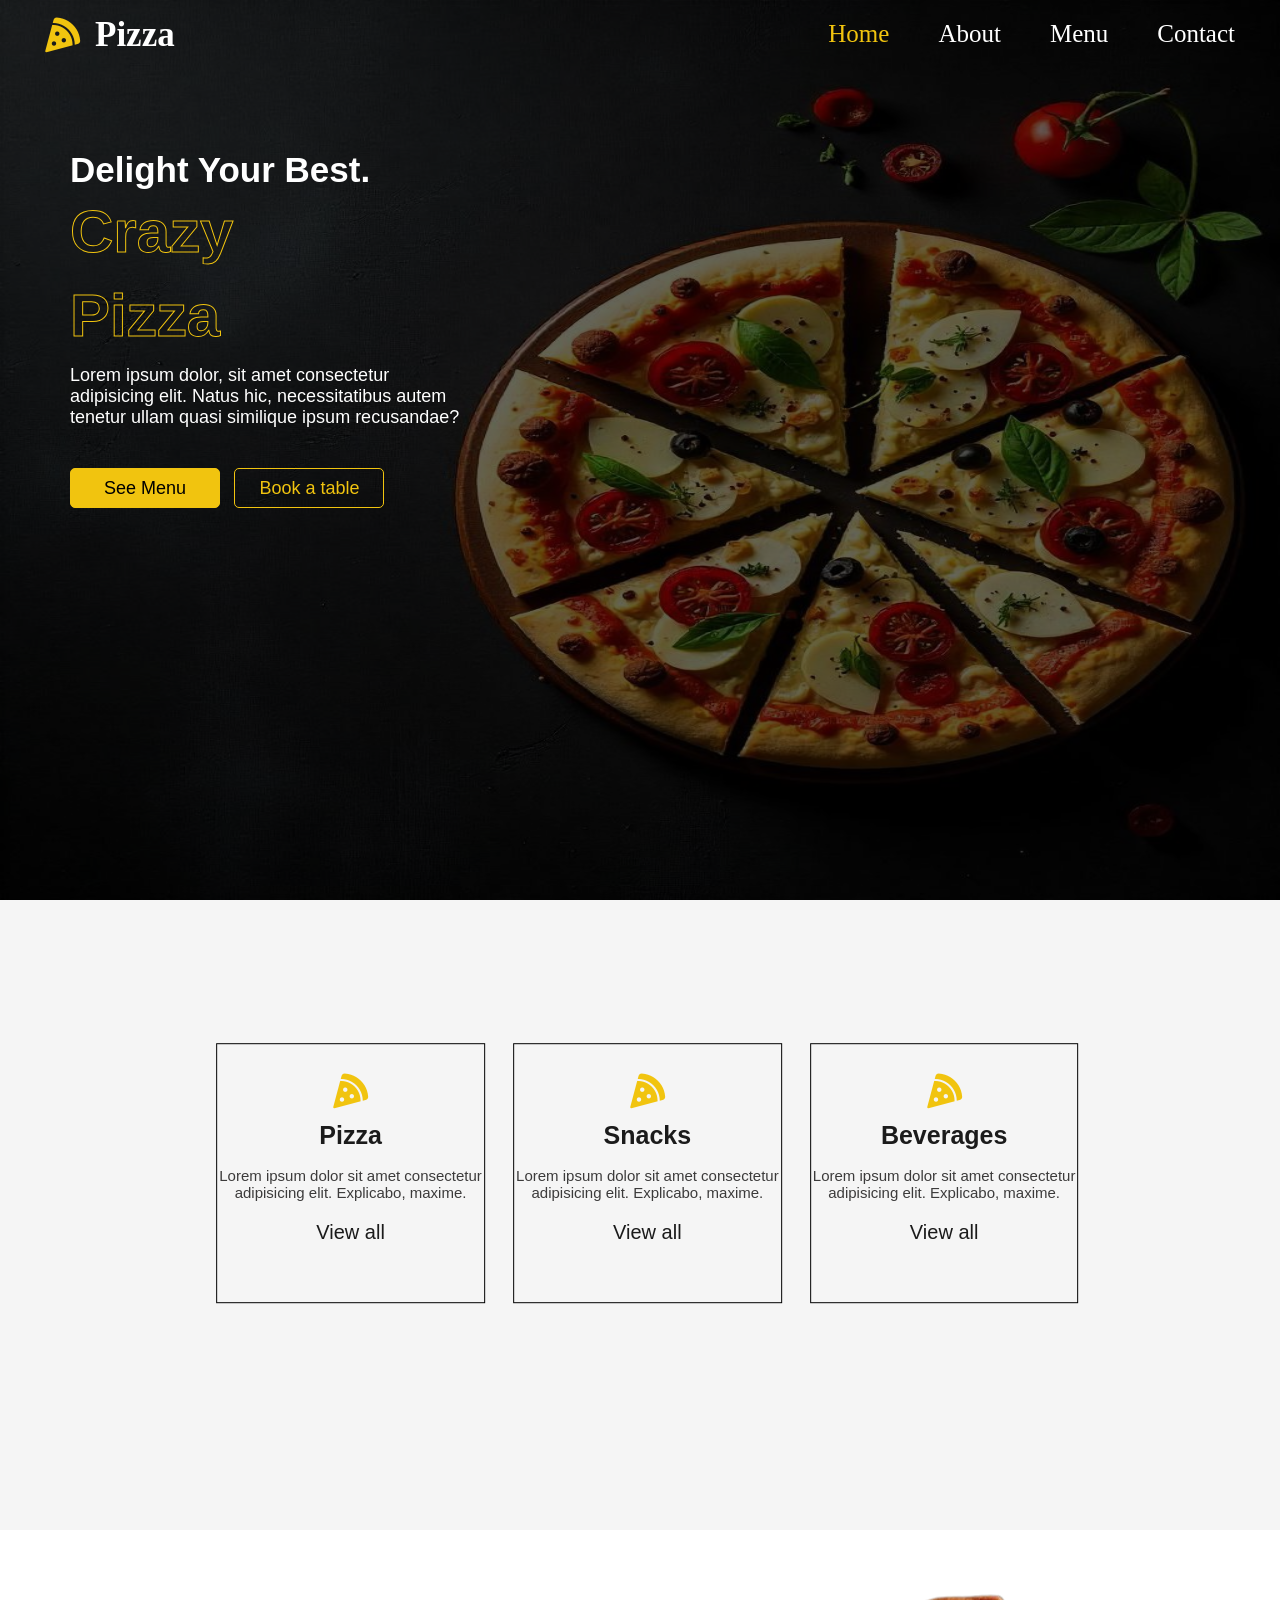
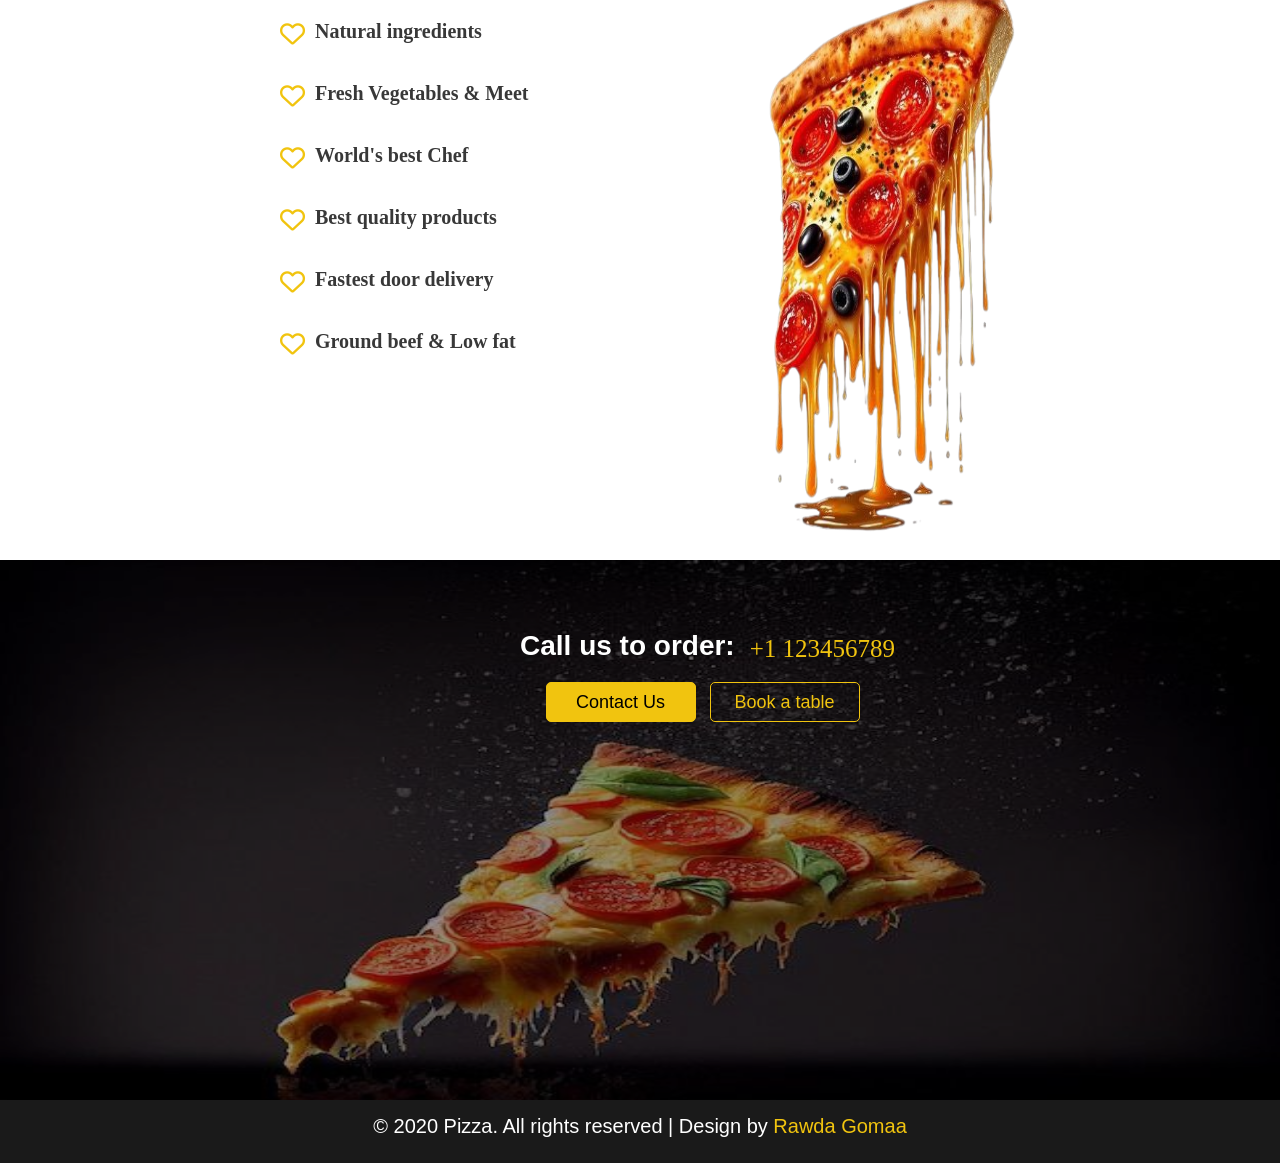
<file: REV/REV_1/index.html>
<!DOCTYPE html>
<html lang="en">
<head>
    <meta charset="UTF-8">
    <meta name="viewport" content="width=device-width, initial-scale=1.0">
    <link rel="stylesheet" href="css/style.css">
    <link rel="stylesheet" href="css/all.css">
    <title>Document</title>
</head>
<body>
<section class="section1">
    <div class="overlay">
    <header>
    <div class="left">
        <i class="fa-solid fa-pizza-slice"></i>
        <h3>Pizza</h3>
    </div>
    <ul>
        <li><a href="#"><span>Home</span></a></li>
        <li><a href="#">About</a></li>
        <li><a href="#">Menu</a></li>
        <li><a href="#">Contact</a></li>
    </ul>
    </header>
    <div class="bottom">
        <h2>Delight Your Best.</h2>
         <h1>Crazy<br> Pizza</h1>
         <p>Lorem ipsum dolor, sit amet consectetur adipisicing elit. Natus hic, 
            necessitatibus autem tenetur ullam quasi similique ipsum recusandae?</p>
        <button class="btn1">See Menu</button>
        <button class="btn2">Book a table</button>
    </div>
    </div>
</section>
    <div class="parent">
        <div class="inner">
        <div class="div1">
            <i class="fa-solid fa-pizza-slice"></i>
            <h3>Pizza</h3>
            <p>Lorem ipsum dolor sit amet consectetur adipisicing elit. Explicabo, maxime.</p>
            <a href="#">View all</a>
        </div>
        <div class="div2">
            <i class="fa-solid fa-pizza-slice"></i>
             <h3>Snacks</h3>
            <p>Lorem ipsum dolor sit amet consectetur adipisicing elit. Explicabo, maxime.</p>
            <a href="#">View all</a>
        </div>
        <div class="div3">
              <i class="fa-solid fa-pizza-slice"></i>
            <h3>Beverages</h3>
            <p>Lorem ipsum dolor sit amet consectetur adipisicing elit. Explicabo, maxime.</p>
            <a href="#">View all</a>
        </div>
        </div>
    </div>
    <section class="section3">
        <div class="left1">
            <article>
               <i class="fa-regular fa-heart"></i>
                <h4>Natural ingredients</h4>
            </article>
            <article>
                 <i class="fa-regular fa-heart"></i>
                <h4>Fresh Vegetables & Meet</h4>
            </article>
            <article>
                 <i class="fa-regular fa-heart"></i>
                <h4>World's best Chef</h4>
            </article>
            <article>
                 <i class="fa-regular fa-heart"></i>
                <h4>Best quality products</h4>
            </article>
            <article>
                 <i class="fa-regular fa-heart"></i>
                <h4>Fastest door delivery</h4>
            </article>
            <article>
                 <i class="fa-regular fa-heart"></i>
                <h4>Ground beef & Low fat</h4>
            </article>
        </div>
        <div class="right1">
          <img src="images/photo_1-removebg-preview.png" alt="">
        </div>
    </section>
    <section class="section4">
        <div class="overlay2">
            <div class="inner2">
                <article>
                    <h4>Call us to order:</h4>
                    <span>+1 123456789</span>
                </article>
                 <button class="btn3">Contact Us</button>
                 <button class="btn4">Book a table</button>
            </div>
        </div>
    </section>
     <footer>
        &copy; 2020 Pizza. All rights reserved | Design by <span>Rawda Gomaa</span> 
            </footer>
</body>
</html>
</file>
<file: Task 1/css/style.css>
* {
    padding: 0;
    margin: 0;
    box-sizing: border-box;
}
body {
    font-family:'Trebuchet MS', 'Lucida Sans Unicode', 'Lucida Grande', 'Lucida Sans', Arial, sans-serif;
}
.section1 {
    width: 100%;
    height: 460vh;
}
.div1 ,.div2 ,.div3 ,.div4 ,.div5 ,.div6 {
    margin: 5px 15px;
}
.div1 {
    width: 90%;
    background-color: rgb(34, 5, 73);
    margin-right: 20px;
    height: 100vh;
    margin-left: 70px;
}
/************************************************************/
.article1 {
    width: 100%;
    height: 75vh;
    background-color: whitesmoke;
}
.div1 ul li {
    list-style: none;
    width: 90px;
    display: inline-block;
    margin-right: 10px;
    padding: 7px 10px;
}
.div1 ul li a {
    text-decoration: none;
    display: block;
    text-align: center;
    font-size: 20px;
    color: rgb(8, 79, 140);
    margin-left: 70px;
}
.div1 ul li h4 {
    font-size: 23px;
    color: rgb(0, 42, 84);
    margin-left: 90px;
}
.div1 button , .line button {
    width: 145px;
    height: 30px;
    color: white;
    font-size: 18px;
    background-color: rgb(0, 42, 84);
    border: none;
}
.div1 .btn2 , .line button {
    margin-left: 240px;
   
}
.div1 .btn2 {
    width: 180px;
    margin-left: 450px;
}
.div1 .left-div1 {
    float: left;
    padding: 10px 20px;
    margin-top: 40px;
    width: 50%;
    text-align: center;
   
}
.left-div1 h3 , .line h4 {
    font-size: 27px;
    color: rgb(0, 42, 84);
}
.left-div1 p {
    color: rgb(30, 86, 136);
    line-height: normal;
    margin-top: 15px;
    font-size: 17px;
    text-align: justify;
    padding-left: 20px;
}
.article1 .btn {
    margin-top: 50px;
    font-size: 19px;
    margin-right: 10px;
}
 .article1 .btn1 {
    background-color: whitesmoke;
    margin: 10px;
    font-size: 19px;
    color: rgb(0, 42, 84);
    border: 1px solid rgb(0, 42, 84);
    margin-right: 40px;
}
.div1 .right-div1 {
    width: 50%;
    float: right;
  
}
.article1 .right-div1 img {
    width: 80%;
    margin-top: -40px;
    margin-left: 50px;
}
/************************************************************/
.article2 {
    width: 100%;
    height: 75vh;
    background-color:white;
}
.left-article2{
    width: 55%;
    float: left;
}
.left-article2 h3 {
   font-size: 23px;
   color:rgb(0, 42, 84); 
   margin-top: 50px;
   padding-left: 7px;
}
.left-article2 p {
    font-size: 18px;
    color: rgb(30, 86, 136);
    padding: 15px 7px;
 }
 .right-article2 {
    width: 50%;
    float: right;
  
}
.right-article2 img {
    width:70%;
    margin-top: -270px;
    margin-left: 170px;
}
.div-center {
  display: flex;
  margin-top: 10px;
}
.div-center i {
    font-size: 25px;
    color: gray; 
    padding-left: 5px;
}
.div-center h4 {
    font-size: 23px;
    color: rgb(0, 42, 84);
    margin-top: 7px;
}
.div-center p {
   letter-spacing: normal;
   word-spacing: normal;
   margin-top: -5px;
}
.center2 {
    margin-left: 20px;
}
/************************************************************/
.article3 {
    margin-top: 40px;
    width: 100%;
    height: 65vh;
    background-color: whitesmoke;
    margin-left: 6px;
}
.left-article3{
    width: 50%;
    float: left;
    margin-top: 30px;
}
.left-article3 img {
    width: 100%;
}
.right-article3 {
    float: right;
    width: 50%;
    margin-top: 10px;
}

.right-article3 h3 {
    font-size: 25px;
    color: rgb(0, 42, 84);
    margin-top: 50px;
    padding-left: 7px;
    margin-top: 120px;
 }
 .right-article3 p {
     font-size: 20px;
     color: rgb(30, 86, 136);
     padding: 15px 7px;
  }
/**************************************************************/
.article4 {
    width: 100%;
    height: 70vh;
    background-color: white;
}
.left-article4 {
    width: 50%;
}
.left-article4 img {
    width: 100%;
   
}
.right-article4 {
    float: right;
    width: 50%;
    margin-top: -350px;
}

.right-article4 h3 {
    font-size: 25px;
    color: rgb(0, 42, 84);
    margin-top: 50px;
    padding-left: 7px;
 }
 .right-article4 p {
     font-size: 20px;
     color: rgb(30, 86, 136);
     padding: 15px 7px;
  }
/***********************************************************/
.article5 {
    margin-top: 20px;
    width: 100%;
    height: 70vh;
    background-color: whitesmoke;
}
.left-article5 {
    width: 50%;
    float: left;
   
}
.left-article5 img {
    width: 100%;
    margin-top: -25px;
}
.right-article5 {
    float: right;
    width: 50%;
    margin-top: 20px;
}

.right-article5 h3 {
    font-size: 23px;
    color: rgb(0, 42, 84);
    margin-top: 50px;
    padding-left: 7px;
 }
 .right-article5 p {
     font-size: 18px;
     color: rgb(30, 86, 136);
     padding: 15px 7px;
  }
  .right-article5 .btn3 {
     width: 155px;
     height: 30px;
     color: white;
     font-size: 19px;
     border: none;
    background-color: rgb(0, 42, 84);
    margin:7px 10px;
  }
  /*********************************************/
  .article6 {
    width: 100%;
    height: 70vh;
    background-color: rgb(229, 234, 238);
    text-align: center;
}
.article6 h3 {
    font-size: 27px;
    color: rgb(0, 42, 84);
    padding-top: 50px;
    padding-right: 10px;
}
.article6 p {
    margin-top: 15px;
    color: rgb(30, 86, 136);
   padding-left: 100px;
    font-size: 19px;
    width: 80%;
    padding-bottom: 10px;
}
.article6 span {
    padding-top: 20px;
    padding-right: 25px;
    color: rgb(0, 42, 84);
    font-size: 35px;
    font-weight: bold;
}
.article6 .pp {
    font-size: 23px;
    color: rgb(3, 31, 61);
    margin-left: 45px;
    margin-top: -5px;
}
.article6 .ppp {
    color: rgb(71, 71, 71);
    margin-left: 50px;
}
.article6 button {
    margin-right: 18px;
}
/********************************/
footer {
    background-color:  rgb(196, 208, 218);
    width: 100%;
    height: 25vh;
    padding: 10px;
    
}
.upper-footer {
    display: flex;
    width: 100%;
    padding-top:20px ;
}
.upper-footer p {
    font-size: 20px;
    color: rgb(0, 42, 84);
    width: 33%;
    font-style:initial;
    padding-top: 5px;
}
.upper-footer h4 {
    font-size: 23px;
    color: rgb(0, 42, 84);
    margin-left: 50px;
    width: 33%;
    padding-top: 5px;
}
.upper-footer .btn4{
     height: 30px;
     color: white;
     font-size: 19px;
     border: none;
     background-color: rgb(0, 42, 84);
     margin:7px 10px;
     width: 20%;
}
hr {
    width: 100%;
    margin-top: 5px;
}
.lower-footer ul li {
    list-style: none;
    width: 80px;
    display: inline-block;
    margin-right: 10px;
    padding: 7px 10px;
}
.lower-footer li a {
    text-decoration: none;
    display: block;
    text-align: center;
    font-size: 20px;
    color: rgb(8, 79, 140);
    margin-top: 5px;
}
.icons {
    float: right;
    font-size: 25px;
    color: gray;
    margin-right: 15px;
    margin-top: -23px;
}
/********************************************************************/
.section2 {
    width: 100%;
    height: 440vh;
}
.right{
    width: 90%;
}
.div5 ,.div6 {
   margin-top: 100px;
}
.div2 {
    margin-top: 30px;
    width: 100%;
    height:80vh;
    background-color: whitesmoke;
    margin-left: 70px;
}
.left4 {
    width: 60%;
    padding-top: 40px;
    float: left;
    padding-left: 15px;
}
.left4 h3{
    font-size: 25px;
    color: rgb(0, 42, 84);
    width: 80%; 
    
}
.left4 h4 {
    font-size: 20px;
    color: rgb(0, 42, 84);
}
.left4 p {
    padding-top: 10px;
    color: rgb(8, 79, 140);
    font-size: 17px;
    width: 100%;
}
.d_flex , .d_flex1 {
    display: flex;
    flex-wrap: wrap;
}
.div2 article {
    width: 35%;
}
.div3 article {
    width: 35%;
}
.div4 article {
    width: 35%;
}
.div5 article {
    width: 35%;
}
.div6 article {
    width: 35%;
}
.right4 {
    width: 40%;
    float: right;
}
.right4 img {
    width: 100%;
    height: 100%;
    margin-top: -20px;
    margin-left: -40px;
}
.left4 i {
    color: gray;
    font-size: 25px;
    padding: 5px 2px;
}
.pad {
    margin-left: 12px;
}
/*****************************/
.div3 {
    background-color: white;
    width: 100%;
    margin-left: 70px;
    height: 80vh;
}
.style2 {
    padding-top: 35px;
}
.div4 {
    background-color: whitesmoke;
    width: 100%;
    margin-left: 70px;
    height: 80vh;
}
.div5 {
    background-color: whitesmoke;
    width: 100%;
    margin-left: 70px;
    height: 80vh;
}
.div6 {
    background-color: whitesmoke;
    width: 100%;
    margin-left: 70px;
    height: 80vh;
}
/*************************************************/
.right5 {
    width: 60%;
    padding-top: 12px;
    float: right;
    padding-left: 10px;
}
.right5 h3{
    font-size: 25px;
    color: rgb(0, 42, 84);
    width: 80%; 
    
}
.right5 h4 {
    font-size: 20px;
    color: rgb(0, 42, 84);
}
.right5 p {
    padding-top: 10px;
    color: rgb(8, 79, 140);
    font-size: 17px;
    width: 100%;
}
.d_flex , .d_flex1 {
    display: flex;
    flex-wrap: wrap;
}

.left5 {
    width: 40%;
    float: left;
}
.left5 img {
    width: 100%;
    height: 100%;
    margin-left: -50px;
}
.right5 i {
    color: gray;
    font-size: 25px;
    padding: 5px 2px;
}
.pad {
    margin-left: 12px;
}
.right7 {
  padding-left: 80px ;
  padding-top: 70px;
}
.right7 article {
    width: 40%;
}
.right8 {
    padding-left: 30px;
}
.div6 img {
   margin-left: 15px;
}
.div5 img {
    
    margin-top: -20px;
    margin-left: 10px;
}
.style3 {
    padding-top: 50px;
}
/*****************************************/
.line {
    width: 85%;
    height: 40px;
    background-color: whitesmoke;
    margin: 70px 15px ;
    margin-left: 70px;
}
.line ul li {
    list-style: none;
    width: 80px;
    display: inline-block;
    margin-right: 10px;
    padding: 7px 10px;
    margin-top: -5px;
}
.line li a {
    text-decoration: none;
    display: block;
    text-align: center;
    font-size: 20px;
    color: rgb(8, 79, 140);
    margin-top: 5px;
    margin-left: 70px;
}
/*************************************/
.line1 {
    width:85%;
    height: 40px;
    background-color: whitesmoke;
    margin-left: 70px;
    margin-bottom: 20px;
}
.line1 ul li {
    list-style: none;
    width: 80px;
    display: inline-block;
    margin-right: 10px;
    padding: 7px 10px;
    margin-top: -5px;
}
.line1 li a {
    text-decoration: none;
    display: block;
    text-align: center;
    font-size: 20px;
    color: rgb(8, 79, 140);
    margin-top: 5px;
    margin-left: 100px;
}
 .line1 button {
    width: 145px;
    height: 30px;
    color: white;
    font-size: 18px;
    background-color: rgb(0, 42, 84);
    border: none;
   margin-left: 200px;
}
 .line1 .btnn {
    background-color: yellow;
    color:rgb(0, 42, 84);
    margin-left: 270px;
}
.line1 ul li h4 {
    font-size: 25px;
    color: rgb(0, 42, 84);
    margin-left: 50px;
}

/*************************************/
</file>
<file: Task2/css/style.css>
*{
    margin: 0;
    padding: 0;
    box-sizing: border-box;
}
.d_flex {
    display: flex;
    flex-wrap: wrap;
}
header {
    width: 90%;
    height: 60px;
    background-color:rgb(15, 15, 15);
    margin: auto;
    display: flex;
}
header ul li {
    list-style: none;
    float: left;
    padding: 12px 20px;
    margin-left: 35px;
}
header ul li a {
    text-decoration: none;
    color: white;
    font-size: 23px;
}
header ul li a:hover {
    color: pink;
}
.under-header {
    width: 90%;
    background-color: rgb(253, 216, 222);
    height: 23vh;
    margin: auto;
    display: flex;
    margin-top: 20px;
  }
  .under-header article {
    float: right;
    padding-top: 30px;
    margin-left: 350px;
}
article p {
    font-size: 17px;
    color: rgb(85, 83, 83);
    width: 115px;
    margin-left: 10px;
}
article i {
    font-size: 28px;
    color: rgb(85, 83, 83);
    transform: rotate(22deg);
}
  .under-header  .img1{
    width: 50%;
    height: 100%;
  }
  .under-header  .img1 .imego{
     width: 360px;
     margin-top: -130px;
  }
  
@media(max-width: 768px){
    header{
        width: 90%;
        height: 140px;
        margin: auto;
    }
    header ul {
    display: grid;
    grid-template-columns: repeat(4 , 25%);
    }
    .under-header  {
        height: 280px;
        width: 90%;
        margin: auto;
    }
    .under-header .img1 {
        width: 200px;
        margin-top: 30px;
       
    }
    .under-header article {
        width: 50%;
       margin-left: -5px;
       margin-left: 150px;
       margin-top: 15px;
    }
    .under-header i {
        margin-left: -30px;
    }
}
@media(max-width: 567px){
    header{
        height: 200px;
    }
    header ul {
    display: grid;
    grid-template-columns:repeat(2,50%)
    }
    .under-header {
       height: 300px;
       display: grid;
       grid-auto-rows: minmax(200px,auto);
    }
    .under-header .img1 {
        width: 50%;
        height: 320px;
        margin-left: -30px;
        margin-top: 30px;
    }
    .under-header article {
        width: 60%;
       margin-left: 20px;
       margin-top: -60px;
        
    }
    .under-header p {
        margin-left: 50px;
    }

}

.containo{
    width: 90%;
    margin: auto;
    /* height: 2000px; */
}
.parent {
    display: grid;
    grid-template-columns: repeat(5 , 19.6%);
    grid-auto-rows: minmax(200px      ,      auto);
    grid-template-rows: repeat(9 , 200px);
    grid-row-gap: 8px;
    grid-column-gap: 0.5%;
    margin-top: 20px;
}
.parent div{
    /* height: 160px; */
    /* border: 1px solid black; */
    margin: auto;
    
    color: black;
}
.div1 {
    height: 100%;
    grid-column: 1 / 2;
    width: 100%;
    grid-row-start: 1;
    grid-row-end: 2;
    color: black;
    box-shadow: 0px 0px 5px 5px rgb(227, 226, 226);
}
.div1 h3 {
    font-size: 20px;
    padding: 5px 0px 5px 5px;
    color: rgb(236, 120, 139);

}
.div1 p {
    font-size: 17px;
    padding: 5px 0px 5px 5px;
}
.first {
    color: rgb(85, 83, 83);
}
.btn1{
    width: 145px;
    height: 35px;
    font-size: 17px;
    border: none;
    color: white;
    background-color: rgb(236, 120, 139); 
    margin: 15px 0px 0px 5px;
}
 .btn {
    width: 145px;
    height: 35px;
    font-size: 17px;
    border: none;
    color: white;
    background-color: rgb(236, 120, 139); 
    margin-top: 55px;
}
.btn {
    color: rgb(236, 120, 139) ;
    background-color: white;
    border: 1px solid rgb(236, 120, 139) ;
    position: relative;
}

.btn:after {
    position: absolute;
    content: "";
    width:0;
    height: 35px;
    right:0;
    bottom: 0;
    opacity: 1;
    background-color: palevioletred;
  }
  .btn:hover::after{
      width: 145px;
      height: 35px;
      opacity: 0.2;
      transition: 1s;
      
  }
.btn::before {
    position: absolute;
    content: "";
    width:0;
    height: 35px;
    top:0;
    left: 0;
    opacity: 1;
    background-color: rgb(18, 115, 122);
  }
  .btn:hover::before{
      width: 145px;
      height: 35px;
      opacity: 0.2;
      transition: 1s;
  }

.div2 {
    height: 100%;
    grid-column-start: 2;
    grid-column-end: 6;
    width: 100%;
    grid-row-start: 1;
    grid-row-end: 3;
    color: black;
    /*background-color: #84a9d96f;*/
    padding: 25px;
    display: flex;
    box-shadow: 0px 0px 5px 5px rgb(227, 226, 226);
}
.div2  .left1{
    width: 70%;
    height: 100%;
}
.div2 .right{
    width: 35%;
    height: 100%;
}
.div2 .right img{
    width:100%;
    height: 99.5%;
    margin: 0.5% 0px 0px 0.5%;
   
}

.div2 p {
    font-style: italic;
    padding-top: 25px;
    font-size: 21px;
    word-spacing: 5px;
    line-height: 40px;
}
.div2 h3 {
    font-size: 32px;
}
.div2 img {
    width: 350px;
    margin-top: -342px; 
    float: right;
    margin-right: -23px;
}
.div3 {
    width: 100%;
    height: 100%;
    grid-column: 1 / 2;
    grid-row: 2/ 7;
    color: black;
    box-shadow: 0px 0px 5px 5px rgb(227, 226, 226);
}
.inter{
    box-shadow: 0px 0px 5px 5px rgb(227, 226, 226);
    width: 100%;
    height: 50%;
    padding: 10px 15px;
}
.inter .pin{
    width: 100%;
    padding: 10px 0px 10px 0px;
    font-size: 20px;
    font-family: 'Gill Sans', 'Gill Sans MT', Calibri, 'Trebuchet MS', sans-serif;
    font-style: italic;
    color: rgb(85, 83, 83);
}
.div3 .photo1 {
    box-shadow: 0px 0px 5px 5px rgb(227, 226, 226);
    width: 100%;
    height: 200px;
    margin-top: 25px;
}
.left {
    box-shadow: 0px 0px 5px 5px rgb(227, 226, 226);
    width: 100%;
    padding: 10px 5px 10px 5px;
    font-size: 20px;
    margin-top: 20PX;
    font-style: italic;
    font-family: 'Gill Sans', 'Gill Sans MT', Calibri, 'Trebuchet MS', sans-serif;
    font-style: italic;
    color: rgb(85, 83, 83);
}
.under {
    box-shadow: 0px 0px 5px 5px rgb(227, 226, 226);
    width: 100%;
    height: 50%;
}
.photo2 {
   /* box-shadow: 0px 0px 5px 5px rgb(247, 201, 209);*/
    width: 100%;
}
.under p {
    padding: 10px 12px;
    font-family: Arial, Helvetica, sans-serif;
    font-style: normal;
    color: rgb(85, 83, 83);
    font-size: 19px;
    
}
.div4 {
    text-align: center;
    color: rgb(85, 83, 83);
    box-shadow: 1px 1px 5px #353940;
    background-color: white;
    width: 100%;
    height: 100%;
}
.div4 h3 {
    color: rgb(236, 120, 139);
    padding: 10px 0;
    font-size: 25px;
}
.div4 span {
    color: rgb(61, 60, 60);
    font-size: 20px;
    font-weight: bold;
    width: 140px;
    font-style: italic;
}
.div4 p {
    color: rgb(85, 83, 83);
    font-size: 17px;
    padding-top: 15px;
}
.div5 {
    width: 100%;
    height: 100%;
    grid-column-start: 3;
    grid-column-end: 4;
    color: black;
    box-shadow: 1px 1px 5px #353940;
    text-align: center;
    padding-top: 10px;
}
.div5 h3 {
    color: rgb(236, 120, 139);
    padding: 10px 0;
    font-size: 25px;
}
.div5 span {
    color: rgb(61, 60, 60);
    font-size: 20px;
    font-weight: bold;
    width: 140px;
    font-style: italic;
}
.div5 p {
    color: rgb(85, 83, 83);
    font-size: 17px;
    padding-top: 15px;
}
.div6 {
    width: 100%;
    height: 100%;
    grid-column-start: 4;
    grid-column-end: 5;
    color: black;
    box-shadow: 1px 1px 5px #353940;
    text-align: center;
    padding-top: 10px;
}
.div6 h3 {
    color: rgb(236, 120, 139);
    padding: 10px 0;
    font-size: 25px;
}
.div6 span {
    color: rgb(61, 60, 60);
    font-size: 20px;
    font-weight: bold;
    width: 140px;
    font-style: italic;
}
.div6 p {
    color: rgb(85, 83, 83);
    font-size: 17px;
    padding-top: 15px;
}
.div7{
    width: 100%;
    height: 100%;
    grid-column-start: 5;
    grid-column-end: 6;
    color: black;
    box-shadow: 1px 1px 5px #353940;
    text-align: center;
    padding-top: 10px;
}
.div7 h3 {
    color: rgb(236, 120, 139);
    padding: 10px 0;
    font-size: 25px;
}
.div7 span {
    color: rgb(61, 60, 60);
    font-size: 20px;
    font-weight: bold;
    width: 140px;
    font-style: italic;
}
.div7 p {
    color: rgb(85, 83, 83);
    font-size: 17px;
    padding-top: 15px;
}
.div9 {
    width: 100%;
    height: 100%;
    grid-column: 2 / 5;
    grid-row: 4/ 7;
    color: black;
    box-shadow: 0px 0px 5px 5px rgb(227, 226, 226);
    padding: 15px;
 }
 .div9 h3 {
    color: rgb(236, 120, 139);
    font-size: 25px;
    padding: 10px 15px;
    text-transform: capitalize;
    width: 50%;
 }
 .div9 p {
    color: rgb(85, 83, 83);
    font-size: 20px;
    padding: 30px 15px 50px 15px;
    width: 60%;
    font-family:serif;
    line-height: 40px;
 }
 .style {
    font-size: 3.5em;
    float: left;
    line-height: 1.1;
    margin-right: 0.1em;
 }
 .div9 img {
    float: right;
    width: 45%;
    margin-top: -490px;
 }
.spa1 {
    font-size: 25px;
    font-weight: bold;
    font-style: italic;
    color: rgb(236, 120, 139);
    padding: 50px 20px 0px 20px;

 }
 .ce {
    color:rgb(18, 115, 122);
 }
 .div10 {
    width: 100%;
    height: 100%;
    grid-column: 5 / 5;
    grid-row: 4/ 6;
    color: black;
    box-shadow: 0px 0px 5px 5px rgb(227, 226, 226);
 }
 .div10 img {
    width: 240px;
    height: 80%;
 }
 .div10 p {
    color: rgb(236, 120, 139);
    font-size: 25px;
    font-family:Cambria, Cochin, Georgia, Times, 'Times New Roman', serif;
    font-style:italic;
    text-align: center;
    margin-top: -20px;
 }
 .div11 {
    width: 100%;
    height: 100%;
    grid-column: 5 / 5;
    grid-row: 6/ 7;
    color: black;
    box-shadow: 0px 0px 5px 5px rgb(227, 226, 226);
    padding: 10px;
 }
 .div11 h3 {
    color: rgb(236, 120, 139);
    font-family:Cambria, Cochin, Georgia, Times, 'Times New Roman', serif;
    padding-top: 10px;
    padding-left: 5px;
    font-size: 23px;
 }
 .div11 p {
    color:rgb(85, 83, 83);
    font-size: 18px; 
    padding: 10px 5px;
 }
 @media(max-width: 768px){
    .containo{
        width: 90%;
        margin: auto;
    }
    .parent{
        display: grid;
        grid-template-columns: repeat(4 , 25%);
        grid-auto-rows: minmax(200px      ,      auto);
        grid-template-rows: repeat(18 , 200px);
        grid-row-gap: 8px;
        grid-column-gap: 0.5%;
        text-align: center;
    }
    .parent div{
        margin: auto;
        color: black;
    }
    .parent .div1{
        height: 100%;
        grid-column: 1 / 3;
        width: 100%;
        grid-row-start: 4;
        grid-row-end: 5;
        color: black;
    }
    .parent .div2{
        height: 100%;
        grid-column-start: 1;
        grid-column-end: 5;
        width: 100%;
        grid-row-start: 1;
        grid-row-end: 4;
        color: black;
    }
    .parent .div3{
        width: 100%;
        height: 100%;
        grid-column: 1 / 3;
        grid-row: 6/ 11;
        color: black;
    }
    .parent .div4 {
        width: 100%;
        height: 100%;
        grid-column-start: 3;
        grid-column-end: 5;
        grid-row: 4/ 5;
        color: black;
    }
    .parent .div5 {
        width: 100%;
        height: 100%;
        grid-column-start: 1;
        grid-column-end: 3;
        grid-row: 5/ 6;
        color: black;
    }
    .parent .div6 {
        width: 100%;
        height: 100%;
        grid-column-start: 3;
        grid-column-end: 5;
        grid-row: 5/ 6;
        color: black;
    }
    .parent .div7{
        width: 100%;
        height: 100%;
        grid-column-start: 3;
        grid-column-end: 5;
        grid-row: 6/ 7;
        color: black;
    }
    .parent .div9{
        width: 100%;
        height: 100%;
        grid-column: 1 / 5;
        grid-row: 11/ 15;
        color: black;
        position: relative;
    }
    .parent .div9 img{
        width: 40%;
        height: 30%;
        position: absolute;
        right: 10px;
       
       
    }
    .parent .div9 .div9-p{
        padding: 25px 50px 0px 0px;
        line-height: 35px;
        font-size: 19px;
    }
    .parent .div10{
        width: 100%;
        height: 100%;
        grid-column: 3 / 5;
        grid-row: 7/ 10;
        color: black;
    }
    .parent .div11{
        width: 100%;
        height: 100%;
        grid-column: 3 / 5;
        grid-row: 10/ 11;
        color: black;
    }
}
@media(max-width: 567px){
    .containo{
        width: 90%;
        margin: auto;
    }
    .parent{
        display: grid;
        grid-template-columns: repeat(4 , 25%);
        grid-auto-rows: minmax(200px      ,      auto);
        grid-template-rows: repeat(18 , 200px);
        grid-row-gap: 8px;
        grid-column-gap: 0.5%;
        text-align: center;
    }
    .parent div{
        margin: auto;
        color: black;
    }
    .parent .div1{
        height: 100%;
        grid-column: 1 / 5;
        width: 100%;
        grid-row-start: 1;
        grid-row-end: 2;
    }
    .parent .div2{
        height: 100%;
        grid-column-start: 1;
        grid-column-end: 5;
        width: 100%;
        grid-row-start: 2;
        grid-row-end: 5;
        
    }
    .btn {
        margin-top: -20px;
    }
    .parent .div3{
        width: 100%;
        height: 100%;
        grid-column: 1 / 5;
        grid-row: 5/ 9;
        
    }
    .under p {
        width: 100%;
        height: 100%;
       /* box-shadow: 0px 0px 5px 5px rgb(227, 226, 226);*/
    }
    .parent .div4 {
        width: 100%;
        height: 100%;
        grid-column-start: 1;
        grid-column-end: 3;
        grid-row: 9/10;
    }
    .parent .div5 , .parent .div4{
        display: grid;
        margin-top: 120px;
        text-align: center;
    }
    .parent .div5 {
        width: 100%;
        height: 100%;
        grid-column-start: 3;
        grid-column-end: 5;
        grid-row: 9/10;
        text-align: center;
    }
    .parent .div6 {
        width: 100%;
        height: 100%;
        grid-column-start: 1;
        grid-column-end: 3;
        grid-row: 10/11;
        margin-top: 120px;
    }
    .parent .div7{
        width: 100%;
        height: 100%;
        grid-column-start: 3;
        grid-column-end: 5;
        grid-row: 10/11;
        margin-top: 120px;
    }
    .parent .div9{
        height: 100%;
        grid-column-start: 1;
        grid-column-end: 5;
        width: 100%;
        grid-row-start: 11;
        grid-row-end: 15;
        padding-top: -150px;
        margin-top: 120px;
    }
    .div9 p {
       height: 80% ;
       width: 70%;
    }
    .div9 img {
        margin-right: -25px;
    }
    .parent .div10{
        width: 100%;
        height: 100%;
        grid-column: 1 / 5;
        grid-row: 15/ 17;
        margin-top: 120px;
    }
    .parent .div11{
        width: 100%;
        height: 100%;
        grid-column: 1 / 5;
        grid-row: 17/ 18;
        margin-top: 125px;
    }
}
</file>
<file: Task3/CSS/style.css>
*{
    margin: 0;
    padding: 0;
    box-sizing: border-box;
}

header {
    width: 100%;
    height: 95px;
    background-color: whitesmoke;
    overflow: auto;
    position: fixed;
    z-index: 5;
    font-family:Arial, Helvetica, sans-serif;
}
header h1 {
    padding: 25px 80px;
    color: rgb(0, 174, 255);
}
header h1:hover{
 cursor: pointer;
}
header .spa1 { 
    color: rgb(255, 0, 0); 
}
nav ul {
    list-style: none;
    float: right;
    margin-top: -80px;
}
ul li {
   display: inline-block;
   padding: 25px 20px;
   font-size: 20px;
}
.btn1 {
   border-radius: 30px;
   width: 180px;
   height: 45px;
   background-color:rgb(255, 0, 0);
   color: white;
   font-size: 17px;
   border: none;
   margin-right: 50px;
}
.btn1:hover{   
 background-color: rgb(0, 174, 255);
 cursor: pointer;
}
ul li a {
    text-decoration: none;
    color: #2a2a2a;
}
ul li a:hover {
    color: rgb(255, 0, 0);
}
.main {
    background-image: url(../Images/photo_1.jpg);
    width: 100%;
    height: 100vh;
    background-size: 100% 100%;
}
.overlay {
    background-color: rgba(241, 244, 246, 0.2);
    height: 100vh;
    display: flex;
    align-items: center;
    justify-content: space-between;
    flex-wrap: wrap;
    padding: 0px 50px;
}
.main .left {
    width: 50%;
    display: flex;
    align-items:normal;
    flex-direction: column;
    margin-top: 30px;
}
.left h4 {
     color: rgb(255, 0, 0);
     padding: 0px;
     font-family:sans-serif;
     font-size: 20px;
     margin-left: 25px;
     padding-bottom: 10px;
    }
.left h1 {
    font-size: 60px;
    padding: 20px 25px;
    font-family: sans-serif;
    color: #2a2a2a;
}
.spa2 {
    color: rgb(0, 174, 255);
}
.left .spa3 {
    color: rgb(255, 0, 0);
}
.left p {
    padding: 20px 25px;
    font-size: 19px;
    font-family:sans-serif;
    color: #2a2a2a;
}
.left .spa4 {
    color: rgb(16, 130, 245);
}
.left .spa4:hover {
    color:  rgb(0, 38, 255);
    cursor: pointer;
}
 
.left form {
     background-color: rgb(0, 174, 255);
     height: 60px;
     width: 420px;
     border-radius: 40px;
     overflow: hidden;
     margin-left: 25px;
}
.left button {
    width: 140px;
    height: 45px;
    border-radius: 25px;
    color: rgb(255, 0, 0);
    background-color: white;
    float: right;
    margin: 7px 10px;
    font-size: 17px;
    border: none;
}
.left button:hover{
    cursor: pointer;
}
.left input {
    font-size: 17px;
    color: #fff;
    padding: 20px;
    background-color: rgb(0, 174, 255);
    outline: none;
    border: none;
}
.right {
    width: 50%;
    display: flex;
    justify-content: center;
    align-items: center;
    margin-top: 80px;
}
.right img {
    width: 80%;
    height: auto;
}

/* --------------RESPONSIVE STYLES-------------- */
@media (max-width: 768px) {

  header {
    height: auto;
    padding: 10px;
    position: relative;
    display: flex;
    padding-left: 20px;
  }

  header h1 {
    padding: 10px 1px;
    font-size: 30px;
  }

  nav ul {
    margin: 0;
    padding-left: 10px;
    text-align: center;
  }

  ul li {
    padding: 13px 5px;
    font-size: 18px;
     display: none;
  }

  .btn1 {
    width: 40%;
    margin: 10px 0;
    display: none;
  }

  .main {
    background-size: cover;
    background-position: center;
    height: auto;
    padding-top: 15px;
  }
  
  .main form button {
    height:45px;
    width: 160px;
  }
  .overlay {
    flex-direction: column;
    padding: 20px;
    height: auto;
  }

  .main .left,
  .right {
    width: 100%;
    margin: 20px 0;
    text-align: center;
  }

  .left h1 {
    font-size: 36px;
    padding: 20px;
  }

  .left h4,
  .left p {
    padding: 0 20px;
    font-size: 16px;
    text-align: center;
    padding-bottom: 15px;
  }

  .left form {
    width: 80%;
    height:60px;
    border-radius: 30px;
    margin: 30px auto;
    display: flex;
    flex-direction: column;
    position: relative;
  }

  .left input {
    width: 90%;
    padding: 20px 25px;
    font-size: 15px;
  }

  .left button {
    width: 25%;
    margin-left: 70%;
    height: 40px;
    position: absolute;
  }

  .right img {
    width: 80%;
  }

}
/*************************************************************************/
.sec2 {
    width: 100%;
    height: 90vh;
    display: flex;
    align-items: center;
    justify-content: space-between;
    flex-wrap: wrap;
    background-image: url(../Images/about-bg.png);
    background-size: 100% 100%;
    margin-top: 100px;
}
.left1{
    width: 30%;
    
}
.left1 img {
    width: 80%;
    height: auto;
    margin-left: 100px;
}
.right1 {
    width: 65%;
    display: flex;
    align-items: center;
    justify-content: space-between;
    flex-wrap: wrap;
}
.art1 , .art2 {
    width: 50%;
    height: auto;
    
}
.right1 img {
    width: 80px;
    height: 80px;
    border-radius: 50%;
    margin: 20px;
}
.parent {
    display: flex;
    justify-content: space-between;
    align-items: center;
    width: 80%;
    height: auto;
}
.parent h2 {
    color: #fff;
    font-size: 25px;
    font-family: sans-serif;
}
.parent p{
    color: white;
    font-size: 17px;
    font-family: sans-serif;
    padding-top: 7px;
}

/* ----------RESPONSIVE FOR sec2 SECTION---------- */
@media (max-width: 768px) {

  sec2 {
    flex-direction: column;
    height: auto;
    background-size: cover;
    background-position: center;
    padding: 20px 0;
  }

  .left1,
  .right1 {
    width: 90%;
    margin: 30px auto;
    text-align: center;
  }
  .art1 .parent {
    display: flex;
  }
  .left1 img {
    width: 60%;
    margin: 0 auto;
  }
  .right1 {
    flex-direction: column;
    align-items: center;
    justify-content: center;
  }

  .art1,
  .art2 {
    width: 90%;
    margin-right: 20px;
  }

  .right1 img {
    width: 60px;
    height: 60px;
    margin: 10px;
  }

  .parent {
    flex-direction: column;
    width: 100%;
    margin: 30px 20px;
    border-radius: 15px;
    background-color: rgb(255, 0, 0);
    height: auto;
    padding-bottom: 15px;
  }

  .parent h2 {
    font-size: 20px;
  }

  .parent p {
    font-size: 15px;
  }
}

/************************************************************************************************/
.sec3 {
    width: 100%;
    height: 90vh;
    display: flex;
    justify-content: space-between;
    flex-wrap: wrap;
    margin-top: 50px;
}
.left2 {
    width: 50%;
}
.left2 img {
    width: 80%;
    height: auto;
    margin-left: 80px;
}
.right2 {
    width: 50%;
}
.right2 h1 {
    font-size: 30px;
    font-family: sans-serif;
    color: #2a2a2a;
    width: 70%;
}
.spa3 {
    color: rgb(0, 174, 255);
}
.spa4 {
    color: rgb(255, 0, 0);
}
.right2 p {
    font-size: 17px;
    font-family: sans-serif;
     color: #2a2a2a;
     padding-top:30px;
     width: 85%;
     line-height: 1.8;
}
.progress-container {
    margin-top: 30px;
    margin-bottom: 40px;
    width: 80%;
}
.progress-title {
    display: flex;
    justify-content: space-between;
    margin-bottom: 5px;
    font-family: sans-serif;
    font-size: 20px;
    max-width:100%;
    font-weight: bolder;
    color: #2a2a2a;
    
}
.progress-bar {
    background-color: #eee;
    border-radius: 10px;
    height: 7px;
    width: 100%;
   /* position: relative;*/
}
.progress {
    height: 100%;
    background-color: rgb(255, 0, 0);
    transition: width 0.8s ease;
    border-radius: 10px;
}
.percent {
    position: absolute;
    font-weight: bold;
    /*transform: translate(50%);*/
    font-size: 20px;
    color: rgb(0, 174, 255);
    font-family: sans-serif;
}
 .percent1 {
    left: 82.5%;
 }
 .percent2{
    left:84.5%;
 }
 .percent3 {
    left: 86.5%;
 }

@media (max-width: 768px) {

  .sec3 {
    flex-direction: column;
    align-items: center;
    height: auto;
    margin-top: 30px;
    margin-bottom: 30px;
  }

  .sec3 .left2,
  .sec3 .right2 {
    width: 90%;
    text-align: center;
    margin: 15px 0;
  }

  .sec3 .left2 img {
    width: 60%;
   margin-top: 660px;
  }

  .sec3 .right2 h1 {
    font-size: 30px;
    width: 80%;
    margin: 0 auto;
    padding-top: 10px;
    font-weight: bold;
    }

  .sec3 .right2 p {
    font-size: 17px;
    width: 85%;
    padding-top: 15px;
    margin: 0 auto;
  }

  .sec3 .progress-container {
    width: 90%;
    margin: 20px auto;
  }

  .sec3 .progress-title {
    padding-top: 20px;
    font-size: 18px;
    flex-direction: column;
    align-items: flex-start;
  }

  .sec3 .percent {
    font-size: 16px;
    margin-top: 5px;
  }

  .sec3 .progress-bar {
    height: 6px;
  }

}
 


/**********************************************************************************/
.sec44 {
    width: 100%;
    height: 85vh;
}
.sec44 h1 {
    text-align: center;
    font-size: 30px;
    color: #2a2a2a;
    font-family: sans-serif;
    /*line-height: 44px;*/
   padding-bottom: 20px;
}
 .sec4 {
    display: flex;
    justify-content: space-evenly;
    flex-wrap: wrap;
    margin-top: 100px;
 }

.spa5 {
    color: rgb(0, 174, 255);
}
.spa6 {
    color: rgb(255, 0, 0);
}

.box {
    width: 21%;
    border-radius: 15px;
    height:210px;
    align-items: center;
    position: relative;
}
.sec4 img {
  width: 40% ;
  margin:30px 80px;
}
.box .front {
    width: 100%;
    height: 100%;
    position: absolute;
    z-index: 4;
    background-color: #fff;
    transition: transform 0.5s ease;
    top:auto;
    border-radius: 15px;
    box-shadow: 0px 0px 5px 5px rgb(237, 235, 235);
}

.box:hover  .inner{
    transform: translateY(-50%);
}

.inner {
   text-align: center;
   background-color: rgb(255, 0, 0);
   color: white;
   border-radius: 15px;
   width: 100%;
   height: 150px;
   padding: 30px;
   position: absolute;
   z-index:2;
   transition: transform 0.5s ease;
}
.box .front:hover   {
    transform: translateY(50%);
}

.tr {
 /*display: inline-block;*/
 border: 20px solid transparent;
 border-top-color:rgb(255, 0, 0);
 position: absolute;
 top: 100%;
 right: 45%;
}
.box h2 {
    font-size: 20px;
    text-align: center;
    color: white;
    font-family: sans-serif;
}
.box p {
    font-size: 17px;
    color: white;
    font-family: sans-serif;
    padding-top: 20px;
}


@media (max-width: 768px) {

  .sec4 {
    display: flex;
    flex-wrap: wrap;
    justify-content: space-evenly;
    padding: 0 10px;
    margin-top: 50px;
  }
  .box{
    width: 45%;
    height: 180px;
    margin-bottom: 100px;
  }
  .front {
    width: 45%; 
    height: 180px;
  }
  
  .inner {
    padding: 20px;
    height: auto;
  }

  
  .sec4 img {
    width: 40%;
    margin: 15px 80px;
    
  }

  .tr {
    right: 40%;
  }

  .box h2 {
    font-size: 18px;
  }

  .box p {
    font-size: 15px;
  }
}
/****************************************************************/
.sec5 {
    width: 100%;
    height: 125vh;
    display: flex;
    justify-content: space-between;
    flex-wrap: wrap;
    position: relative;
}
.left5 ,.right5 {
    width: 50%;
}
.left5 h1 {
  color: #2a2a2a;
  font-size: 35px;
  font-family: sans-serif;
  padding: 30px 60px;
  width: 80%;
  font-weight: bold;
}
.spa7 {
    color: rgb(0, 174, 255);
}
.spa8 {
    color: rgb(255, 0, 0);
}
.left5 img {
    width: 90%;
    height: auto;
    margin-left: 60px;
    border-radius: 15px;
    z-index: 1;
    position: relative;
}
.left5 .up {
  width: 40%;
  height: auto;
  border-radius: 15px;
  background-color: #fff;
  border: 1px;
  margin-left: 60px;
  z-index: 3;
  margin-top: -100px;
  position: absolute;
  box-shadow: 0px 0px 15px rgba(0,0,0,0.1);
}
.left5 .top {
  display: flex;
  justify-content: space-evenly;
}
.top article {
    display: flex;
    justify-content: space-around;
    width: 30%;
    padding-left:25px;
    padding-top: 35px;
}
.top article i {
   color: rgb(255, 0, 0);
   font-size: 20px;
   
}
.top article p {
    color: grey;
    font-size: 17px;
    font-family: sans-serif;
    padding-right: 25px;
}
.left5 h2 {
    font-size: 25px;
    color: #2a2a2a;
    font-weight: bold;
    padding: 20px 40px;
    font-family: sans-serif;

}
.left5 .upp {
    padding-left: 40px;
     color: #2a2a2a;
     font-family: sans-serif;
     font-size: 17px;
     line-height: 1.8;
     padding-bottom: 20px;
     width: 90%;
} 
.left5 button {
    width: 165px;
    border-radius: 25px;
    border: none;
    height:45px;
    color: #fff;
    background-color: rgb(0, 174, 255);
    font-size: 15px;
    font-family: sans-serif;
    margin-left: 65px;
    margin-top: 125px;
}
.left5 button:hover {
    cursor: pointer;
}
 .right5 .img_up {
    width: 40%;
    height:25%;
    margin-left: 370px;
    margin-top: -80px;
   
 }
 .down1 {
    display: flex;
   align-items: center;
 }
 .down1 article {
    display: flex;
   padding-bottom: 10px;
    
}
.down1 article i {
   color: rgb(255, 0, 0);
   font-size: 20px;
   margin-right: 15px;
}
.down1  p {
    color: grey;
    font-size: 15px;
    font-family: sans-serif;
    width: 69%;
}
.right5 h2 {
    font-family: sans-serif;
    font-size: 20px;
    font-weight: bold;
    padding-bottom: 10px;
}
.down1 img {
    border-radius: 15px;
    margin-top: 30px;
    width: 90%;
}
.left_down {
    padding-left: 30px;
}
.down1 .downp {
    color: #2a2a2a;
}


@media (max-width: 768px) {

  .sec5 {
    flex-direction: column;
    height: auto;
    padding: 50px 0;
    margin-top: 45px;
  }

  .left5, .right5 {
    width: 100%;
  }

  .left5 h1 {
    font-size: 30px;
    width: 75%;
    text-align: center;
    margin-left: 45px;
  }

  .left5 img {
    width: 85%;
    margin: 20px auto;
    display: block;
    z-index: 1;
    position: relative;
  }

  .left5 .up {
    position: absolute;
    margin-left: 52px;
    width: 80%;
    margin-top: -100px;
    z-index: 2;
    height: auto;
  }

  .left5 .top {
     display: flex;
  }

  .top article {
    width: 60%;
    padding-right:20px ;
  }

  .top article p {
    font-size: 15px;
  }

  .left5 h2 {
    font-size: 20px;
    padding: 20px 20px;
  }

  .left5 .upp {
    font-size: 15px;
    padding: 10px 20px;
    width: 100%;
  }

  .left5 button {
    width: 28%;
    z-index: 3;
    position: absolute;
    display: block;
    font-size: 16px;
    margin-top: 120px;
  }

  .right5 .img_up {
    display: none; 
  }


.right5 {
    margin-top: 230px;
}
  .down1 {
    flex-direction: column;
    align-items: center;
    padding: 10px 20px;
  }

  .down1 article {
    flex-direction: row;
    align-items: center;
    padding-bottom: 10px;
  }

  .down1 p {
    width: 100%;
    font-size: 15px;
  }

  .right5 h2 {
    font-size: 18px;
    padding: 10px 0;
  }

  .down1 img {
    width: 100%;
    margin: 20px auto;
    display: block;
  }

  .left_down {
    padding-left: 0;
  }
 .right_down {
    width: 70%;
 }
}

/*************************************************************/
.sec6 {
    width: 100%;
    height: 90vh;
    display: flex;
    justify-content: space-evenly;
    background-image: url(../Images/contact-bg.png);
    background-repeat: no-repeat;
    background-size: 100% 100%;
    margin-top: 25px;
}
.left6 ,.right6 {
    width: 50%;
}
.left6 {
   margin: 150px 100px;
}
.sec6 h1 {
  color: white;
  font-weight: bold;
  font-family: sans-serif;
  font-size: 30px;
  padding-bottom: 50px;
  padding-top: 50px;
  width: 90%;
}
.sec6 p {
  color: white;
  font-family: sans-serif;
  font-size: 19px;
  padding-bottom: 30px;
}
.sec6 i {
    background-color: #fff;
    color:rgb(255, 0, 0);
    font-size: 20px;
    width: 40px;
    height: 40px;
    border-radius: 50%;
    padding: 10px 12px;
    
}
.sec6 span {
 color: #ffff;
 font-size: 20px;
 font-family: sans-serif;
 padding-bottom: 10px;
 padding-right: 20px;
 font-weight: bold;
}
 .sec6 .spa9 {
    font-size: 15px;
    padding-left: 10px;
}
.sec6 .spa9:hover {
    cursor: pointer;
}
.sec6 .right6 {
   border-radius: 15px;
   background-color: #fff;
   width: 50%;
   height: 65%;
   margin-top: 100px;
   margin-right: 40px;
}
.right6 .form {
    width: 100%;
    height: 100%;
    margin-top: 40px;
}
.right6 .half {
    font-size: 15px;
    color:#2a2a2a;
    margin: 10px 20px;
    background-color: #d1f3ff;
    outline: none;
    border: none;
    width: 41%;
    height: 45px;
    padding-left: 15px;
    border-radius: 25px;
}
 .sec6 input ,textarea {
    width: 90%;
    font-size: 15px;
    color:#2a2a2a;
    margin: 10px 20px;
    background-color: #d1f3ff;
    outline: none;
    border: none;
    height: 45px;
    padding-left: 15px;
    border-radius: 25px;
}
textarea {
    height: 130px;
    font-size: 17px;
    color:#2a2a2a;
    border-radius: 20px 20px 0px 20px;
    padding:10px 20px ;
}

.right6 button {
    width: 165px;
    border-radius: 25px;
    border: none;
    height:45px;
    color: #fff;
    background-color: rgb(0, 174, 255);
    font-size: 15px;
    font-family: sans-serif;
    margin-left: 30px;
    margin-top: 10px;
}
.right6 button:hover {
    cursor: pointer;
    background-color: rgb(255, 0, 0);
}

@media (max-width: 768px) {
  .sec6 {
    flex-direction: column;
    height: auto;
    background-size: cover;
    padding-bottom: 50px;
    padding-top: 20px;
  }

  .left6, .right6 {
    width: 90%;
    margin: 0 auto;
  }

  .left6 {
    margin: 50px auto 20px auto;
    text-align: center;
  }

  .sec6 h1 {
    font-size: 24px;
    padding-top: 20px;
    padding-bottom: 20px;
    width: 100%;
  }

  .sec6 p {
    font-size: 16px;
    padding-bottom: 20px;
  }

  .sec6 span {
    font-size: 18px;
    display: block;
    padding: 10px 0;
  }

  .sec6 i {
    margin-bottom: 10px;
    margin-right: 130px;
    margin-top: -75x;
  }
   .sec6 .spa9 {
    font-size: 14px;
    margin-top: -48px;
    margin-left: 30px;
  }
  .sec6 .right6 {
    width: 90%;
    margin: 20px auto;
    height: auto;
    padding-bottom: 30px;
  }

  .right6 .form {
    margin-top: 20px;
  }

  .right6 .half {
    width: 90%;
  }

  .sec6 input,
  textarea {
    width: 90%;
    font-size: 14px;
  }

  .right6 button {
    width: 140px;
    height: 40px;
    font-size: 14px;
    margin-left: 20px;
  }
}
/**************************************************************************/
footer {
    width: 100%;
    height: 18vh;
}
   footer p {
    text-align: center;
    margin: 30px 0px 45px 0px;
    padding: 30px 50px;
    font-size: 17px;
    color: #2a2a2a;
    line-height: 30px;
    font-family: sans-serif;
}
.spa10 {
    color: rgb(255, 0, 0);
}
.spa10:hover{
    color: rgb(19, 102, 235);
    cursor: pointer;
}
</file>
<file: REV/REV_1/css/style.css>
*{
    padding: 0;
    margin: 0;
    box-sizing: border-box;
}
/*-webkit-user-select:none;
  -webkit-user-select:all;*/
  .section1 {
    width: 100%;
    height: 100vh;
    background-image: url(../images/photo_4.jpg);
    background-size: 100% 100%;
    position: relative;
  }
  .overlay {
    background-color: rgba(0, 0, 0,0.6);
    height: 100vh;
  }
  .left {
    float: left;
    width: 200px;
    height: auto;
    margin-left: 45px;
    margin-top: 15px;
    display: flex;
  }
  .left i {
    color: #f1c40f;
    font-size: 35px;
    padding-top: 3px;
  }
  header h3 {
    color: white;
    font-size: 35px;
    padding-left: 15px;
  }
  header ul {
    float: right;
    list-style: none;
  }
  ul li {
    display: inline-block;
    margin-top: 20px;
    margin-right: 45px;
  }
  ul li a {
    text-decoration: none;
    color: white;
    font-size: 25px;
  }
  ul li span {
    color: #f1c40f;
  }
  .bottom {
    margin-top: 110px;
    width: 35%;
    height: auto;
    color: white;
    font-family: Arial, Helvetica, sans-serif;
    position: absolute;
    margin-left: 50px;
    padding: 40px 20px;
  }
  .bottom h2 {
    font-size: 35px;
    font-weight: bold;
   
  }
  .bottom h1 {
    color: transparent;
    -webkit-text-stroke: 1px #f1c40f;
    line-height: 1.4;
    font-size: 60px;
    padding-bottom: 7px;
  }
  .bottom p {
    font-size: 18px;
    padding-bottom: 40px;
  }
  .btn1 ,.btn2 ,.btn3 , .btn4 {
   width: 150px;
   height: 40px;
   color: transparent;
   border-radius:5px;
   margin-right: 10px;
   font-size: 18px;
   border: 1px solid #f1c40f;
  }
  .btn1 ,.btn3 {
   background-color: #f1c40f;
   color: #000;
  }
  .btn2 ,.btn4 {
   background-color: transparent;
   color: #f1c40f;
  }
  .btn1 , .btn2:hover{
    cursor: pointer;
  }
  /***************************************************/
  .parent {
    background-color:whitesmoke;
    width: 100%;
    height: 70vh;
    position: relative;
  }
   
  .inner{
    overflow: auto;
    width: 70%;
    height: 60vh;
    /*background-color: rgb(67, 19, 67);*/
    transform: translate(21% , 8%);
    position: absolute;
  }
  .div1 , .div2 ,.div3 {
    width: 30%;
    height: 260px;
    margin-top:100px;
    float: left;
    margin-left: 28px;
    text-align: center;
    font-family: Arial, Helvetica, sans-serif;
    border: 1px solid;
    padding-top: 15px;
  }
  .inner i {
    padding-top: 15px;
    font-size: 35px;
    color: #f1c40f;
  }
  .inner h3 {
    padding-top: 12px;
    color: rgb(27, 27, 27);
    font-size: 25px;
  }
  .inner p {
    color: rgb(60, 59, 59);
    font-size: 15px;
    padding-top: 17px;
    padding-bottom: 20px;
  }
  .inner a {
   text-decoration: none;
   color: rgb(27, 27, 27);
   font-size: 20px;
  }
  /****************************************/
  .section3 {
    width: 100%;
    height: 70vh;
    display: flex;
  }
  .left1 , .right1 {
    width: 50%;
  }
  .left1 {
    margin-top: 90px;
    margin-left: 20px;
  }
  .left1 article{
    display: flex;
    margin-left: 260px;
    padding-bottom: 35px;
  }
  .left1 article i {
    font-size: 25px;
    color: #f1c40f;
    padding-right: 10px;
    padding-top: 2px;
  }
  .left1 article h4 {
    font-size: 20px;
    color: rgb(56, 56, 56);
    font-family: fantasy;
  }
  .right1 img {
    width: 50%;
    height:95%;
    transform: translate( 20% , 5%);
  }
  /*******b*************************************************/
  .section4 {
    width: 100%;
    height: 60vh;
    background-image: url(../images/photo_5.jpg);
    background-size: 100% 100%;
  }
  .overlay2 {
    height: 100%;
    background-color: rgba(0, 0, 0,0.4);
    position: relative;
  }
  .inner2 {
    position: absolute;
    margin-top: 70px;
    text-align: center;
    margin-left: 520px;
  }
  .inner2 article {
    display: flex;
  }
  .inner2 h4 {
    color: white;
    font-size: 28px;
    font-family:Arial, sans-serif;
    padding-bottom: 20px;
  }
  .inner2 span {
    color: #f1c40f;
    font-size: 25px;
    margin-left: 15px;
    padding-top: 5px;
  }
  .btn3 , .btn4:hover {
    cursor: pointer;
  }
  footer {
    width: 100%;
    height: 7vh;
    color: white;
    font-size: 20px;
    font-family: sans-serif;
    text-align: center;
    padding-top: 15px;
    background-color: #1a1a1a;
  }
  footer span {
color: #f1c40f;
  }
  footer span:hover {
    cursor: pointer;
  }
</file>
